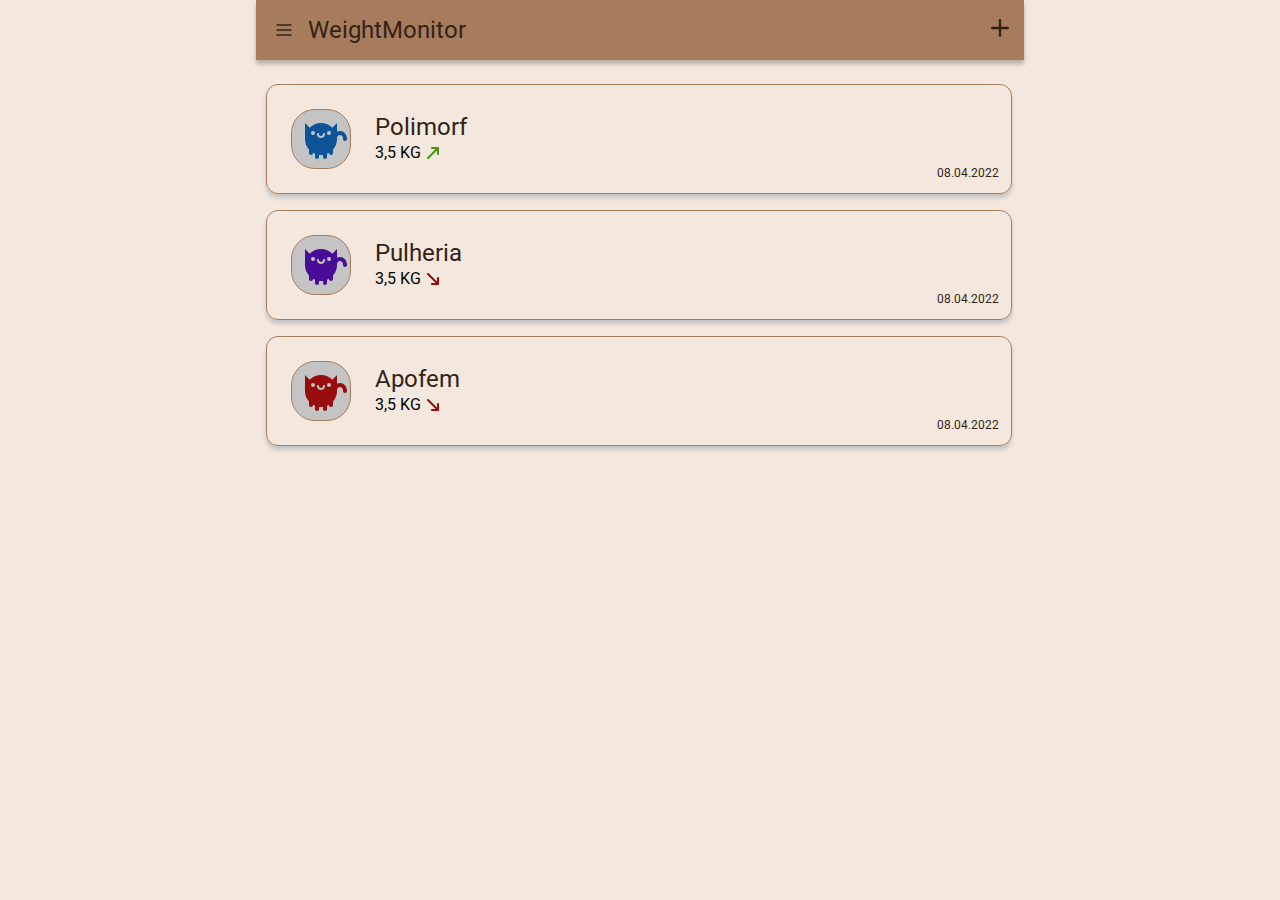
<file: index.html>
<!doctype html>
<html lang='en'>
<head>
    <meta charset='UTF-8'>
    <meta name='viewport'
          content='width=device-width, user-scalable=no, initial-scale=1.0, maximum-scale=1.0, minimum-scale=1.0'>
    <meta http-equiv='X-UA-Compatible' content='ie=edge'>
    <link rel='stylesheet' href='src/normalize.css'>
    <link rel='stylesheet' href='src/css/styles.css'>
    <link rel='preconnect' href='https://fonts.googleapis.com'>
    <link rel='preconnect' href='https://fonts.gstatic.com' crossorigin>
    <link href='https://fonts.googleapis.com/css2?family=Roboto&display=swap' rel='stylesheet'>
    <title>WeightMonitor</title>
</head>
<body>
<div class='wrapper'>
    <header class='header'>
        <div class='header-container'>
            <a href='./src/pages/History.html'>
                <svg class='header-container__menu' width='24' height='24' viewBox='0 0 24 24' fill='none'
                     xmlns='http://www.w3.org/2000/svg'>
                    <path fill-rule='evenodd' clip-rule='evenodd'
                          d='M19.75 12C19.75 11.5858 19.4142 11.25 19 11.25H5C4.58579 11.25 4.25 11.5858 4.25 12C4.25 12.4142 4.58579 12.75 5 12.75H19C19.4142 12.75 19.75 12.4142 19.75 12Z'
                          fill='#332317' />
                    <path fill-rule='evenodd' clip-rule='evenodd'
                          d='M19.75 7C19.75 6.58579 19.4142 6.25 19 6.25H5C4.58579 6.25 4.25 6.58579 4.25 7C4.25 7.41421 4.58579 7.75 5 7.75H19C19.4142 7.75 19.75 7.41421 19.75 7Z'
                          fill='#332317' />
                    <path fill-rule='evenodd' clip-rule='evenodd'
                          d='M19.75 17C19.75 16.5858 19.4142 16.25 19 16.25H5C4.58579 16.25 4.25 16.5858 4.25 17C4.25 17.4142 4.58579 17.75 5 17.75H19C19.4142 17.75 19.75 17.4142 19.75 17Z'
                          fill='#332317' />
                </svg>
            </a>
            <a style='text-decoration: none' href='index.html'>
                <h1 class='header-container__title'>WeightMonitor</h1>
            </a>
        </div>
        <a href='./src/pages/Create.html'>
            <svg class='header-item' width='24' height='24' viewBox='0 0 24 24' fill='none'
                 xmlns='http://www.w3.org/2000/svg'>
                <path
                    d='M13.1739 4.17391C13.1739 3.52558 12.6483 3 12 3C11.3517 3 10.8261 3.52558 10.8261 4.17391V10.8261H4.17391C3.52558 10.8261 3 11.3517 3 12C3 12.6483 3.52558 13.1739 4.17391 13.1739H10.8261V19.8261C10.8261 20.4744 11.3517 21 12 21C12.6483 21 13.1739 20.4744 13.1739 19.8261V13.1739H19.8261C20.4744 13.1739 21 12.6483 21 12C21 11.3517 20.4744 10.8261 19.8261 10.8261H13.1739V4.17391Z'
                    fill='#332317' />
            </svg>
        </a>
    </header>
    <main class='container'>
        <div class='card'>
            <div class='card-container'>
                <svg class='cat-icon' width='60' height='60' viewBox='0 0 60 60' fill='none'
                     xmlns='http://www.w3.org/2000/svg'>
                    <rect x='0.5' y='0.5' width='59' height='59' rx='23.5' fill='#C4C4C4' stroke='#A77C5D' />
                    <path fill-rule='evenodd' clip-rule='evenodd'
                          d='M47.0216 26.8679C46.4827 27.4427 46 28.4282 46 30C46 31.1046 45.1046 32 44 32C42.8954 32 42 31.1046 42 30C42 27.5719 42.7673 25.5573 44.1034 24.1321C45.43 22.7171 47.2134 22 49 22C50.7866 22 52.57 22.7172 53.8966 24.1321C55.2327 25.5573 56 27.5719 56 30.0001C56 31.1046 55.1046 32.0001 54 32.0001C52.8954 32.0001 52 31.1046 52 30.0001C52 28.4282 51.5173 27.4427 50.9784 26.8679C50.43 26.2829 49.7134 26 49 26C48.2866 26 47.57 26.2829 47.0216 26.8679Z'
                          fill='#0C5497' />
                    <path fill-rule='evenodd' clip-rule='evenodd'
                          d='M42 40.5833C44.4895 37.7628 46 34.0578 46 30V14L41.3137 18.6863C38.4183 15.7909 34.4183 14 30 14C25.5817 14 21.5817 15.7909 18.6863 18.6863L14 14V30C14 34.0578 15.5105 37.7628 18 40.5833V44C18 45.1046 18.8954 46 20 46C21.1046 46 22 45.1046 22 44V43.8595C22.64 44.2297 23.308 44.5568 24 44.837V48C24 49.1046 24.8954 50 26 50C27.1046 50 28 49.1046 28 48V45.8762C28.6552 45.9579 29.3227 46 30 46C30.6773 46 31.3448 45.9579 32 45.8762V48C32 49.1046 32.8954 50 34 50C35.1046 50 36 49.1046 36 48V44.837C36.692 44.5568 37.36 44.2297 38 43.8595V44C38 45.1046 38.8954 46 40 46C41.1046 46 42 45.1046 42 44V40.5833Z'
                          fill='#0C5497' />
                    <circle cx='22' cy='24' r='2' fill='#C4C4C4' />
                    <circle cx='38' cy='24' r='2' fill='#C4C4C4' />
                    <path fill-rule='evenodd' clip-rule='evenodd'
                          d='M33 24C32.4477 24 32 24.4477 32 25C32 25.7286 31.7367 26.2016 31.3981 26.5026C31.0412 26.8199 30.5369 27 30 27C29.4631 27 28.9588 26.8199 28.6019 26.5026C28.2633 26.2016 28 25.7286 28 25C28 24.4477 27.5523 24 27 24C26.4477 24 26 24.4477 26 25C26 26.2714 26.4867 27.2984 27.2731 27.9974C28.0412 28.6801 29.0369 29 30 29C30.9631 29 31.9588 28.6801 32.7269 27.9974C33.5133 27.2984 34 26.2714 34 25C34 24.4477 33.5523 24 33 24Z'
                          fill='#C4C4C4' />
                </svg>
                <div class='card-info'>
            <span class='card-info__name'>
            Polimorf
            </span>
                    <a style='text-decoration: none; color: black' href='./src/pages/Popup.html'>
            <span class='card-info__weight'>
            3,5 KG
              <svg width='24' height='24' viewBox='0 0 24 24' fill='none' xmlns='http://www.w3.org/2000/svg'>
              <path
                  d='M17.9258 6.6142C17.8243 6.36985 17.6301 6.17568 17.3858 6.0742C17.2656 6.02296 17.1365 5.99578 17.0058 5.9942H11.0058C10.7406 5.9942 10.4862 6.09956 10.2987 6.2871C10.1112 6.47463 10.0058 6.72899 10.0058 6.9942C10.0058 7.25942 10.1112 7.51377 10.2987 7.70131C10.4862 7.88884 10.7406 7.9942 11.0058 7.9942H14.5958L6.2958 16.2842C6.20207 16.3772 6.12768 16.4878 6.07691 16.6096C6.02614 16.7315 6 16.8622 6 16.9942C6 17.1262 6.02614 17.2569 6.07691 17.3788C6.12768 17.5006 6.20207 17.6112 6.2958 17.7042C6.38876 17.7979 6.49936 17.8723 6.62122 17.9231C6.74308 17.9739 6.87379 18 7.0058 18C7.13781 18 7.26852 17.9739 7.39038 17.9231C7.51223 17.8723 7.62284 17.7979 7.7158 17.7042L16.0058 9.4042V12.9942C16.0058 13.2594 16.1112 13.5138 16.2987 13.7013C16.4862 13.8888 16.7406 13.9942 17.0058 13.9942C17.271 13.9942 17.5254 13.8888 17.7129 13.7013C17.9004 13.5138 18.0058 13.2594 18.0058 12.9942V6.9942C18.0042 6.86352 17.977 6.73442 17.9258 6.6142Z'
                  fill='#49970C' />
              </svg>
            </span>
                    </a>

                </div>
            </div>
            <div class='card-date'>
                <a class='edit' href='src/pages/Info.html'>
                    <svg width='17' height='18' viewBox='0 0 17 18' fill='none' xmlns='http://www.w3.org/2000/svg'>
                        <path
                            d='M11.6066 0.5C11.7392 0.5 11.8664 0.552678 11.9602 0.646447L14.7886 3.47487C14.9838 3.67014 14.9838 3.98672 14.7886 4.18198L5.59619 13.3744C5.53337 13.4372 5.45495 13.4821 5.369 13.5046L1.54057 14.5046C1.36883 14.5494 1.18617 14.4999 1.06066 14.3744C0.93514 14.2489 0.885581 14.0662 0.930441 13.8945L1.93044 10.066C1.95289 9.98007 1.99784 9.90165 2.06066 9.83883L11.253 0.646447C11.3468 0.552678 11.474 0.5 11.6066 0.5Z'
                            fill='#332317' />
                        <path
                            d='M1 16.25C0.585786 16.25 0.25 16.5858 0.25 17C0.25 17.4142 0.585786 17.75 1 17.75H16C16.4142 17.75 16.75 17.4142 16.75 17C16.75 16.5858 16.4142 16.25 16 16.25H1Z'
                            fill='#332317' />
                    </svg>
                </a>
                <span class='card-date__item'>
            08.04.2022
          </span>
            </div>
        </div>
        <div class='card'>
            <div class='card-container'>
                <svg class='cat-icon' width='60' height='60' viewBox='0 0 60 60' fill='none'
                     xmlns='http://www.w3.org/2000/svg'>
                    <rect x='0.5' y='0.5' width='59' height='59' rx='23.5' fill='#C4C4C4' stroke='#A77C5D' />
                    <path fill-rule='evenodd' clip-rule='evenodd'
                          d='M47.0216 26.8679C46.4827 27.4427 46 28.4282 46 30C46 31.1046 45.1046 32 44 32C42.8954 32 42 31.1046 42 30C42 27.5719 42.7673 25.5573 44.1034 24.1321C45.43 22.7171 47.2134 22 49 22C50.7866 22 52.57 22.7172 53.8966 24.1321C55.2327 25.5573 56 27.5719 56 30.0001C56 31.1046 55.1046 32.0001 54 32.0001C52.8954 32.0001 52 31.1046 52 30.0001C52 28.4282 51.5173 27.4427 50.9784 26.8679C50.43 26.2829 49.7134 26 49 26C48.2866 26 47.57 26.2829 47.0216 26.8679Z'
                          fill='#490C97' />
                    <path fill-rule='evenodd' clip-rule='evenodd'
                          d='M42 40.5833C44.4895 37.7628 46 34.0578 46 30V14L41.3137 18.6863C38.4183 15.7909 34.4183 14 30 14C25.5817 14 21.5817 15.7909 18.6863 18.6863L14 14V30C14 34.0578 15.5105 37.7628 18 40.5833V44C18 45.1046 18.8954 46 20 46C21.1046 46 22 45.1046 22 44V43.8595C22.64 44.2297 23.308 44.5568 24 44.837V48C24 49.1046 24.8954 50 26 50C27.1046 50 28 49.1046 28 48V45.8762C28.6552 45.9579 29.3227 46 30 46C30.6773 46 31.3448 45.9579 32 45.8762V48C32 49.1046 32.8954 50 34 50C35.1046 50 36 49.1046 36 48V44.837C36.692 44.5568 37.36 44.2297 38 43.8595V44C38 45.1046 38.8954 46 40 46C41.1046 46 42 45.1046 42 44V40.5833Z'
                          fill='#490C97' />
                    <circle cx='22' cy='24' r='2' fill='#C4C4C4' />
                    <circle cx='38' cy='24' r='2' fill='#C4C4C4' />
                    <path fill-rule='evenodd' clip-rule='evenodd'
                          d='M33 24C32.4477 24 32 24.4477 32 25C32 25.7286 31.7367 26.2016 31.3981 26.5026C31.0412 26.8199 30.5369 27 30 27C29.4631 27 28.9588 26.8199 28.6019 26.5026C28.2633 26.2016 28 25.7286 28 25C28 24.4477 27.5523 24 27 24C26.4477 24 26 24.4477 26 25C26 26.2714 26.4867 27.2984 27.2731 27.9974C28.0412 28.6801 29.0369 29 30 29C30.9631 29 31.9588 28.6801 32.7269 27.9974C33.5133 27.2984 34 26.2714 34 25C34 24.4477 33.5523 24 33 24Z'
                          fill='#C4C4C4' />
                </svg>

                <div class='card-info'>
            <span class='card-info__name'>
            Pulheria
          </span>
                    <a style='text-decoration: none; color: black' href='./src/pages/Popup.html'>
                    <span class='card-info__weight'>
            3,5 KG
            <svg width='24' height='24' viewBox='0 0 24 24' fill='none' xmlns='http://www.w3.org/2000/svg'>
            <path
                d='M17.3858 17.9258C17.6301 17.8243 17.8243 17.6301 17.9258 17.3858C17.977 17.2656 18.0042 17.1365 18.0058 17.0058V11.0058C18.0058 10.7406 17.9004 10.4862 17.7129 10.2987C17.5254 10.1112 17.271 10.0058 17.0058 10.0058C16.7406 10.0058 16.4862 10.1112 16.2987 10.2987C16.1112 10.4862 16.0058 10.7406 16.0058 11.0058V14.5958L7.7158 6.2958C7.62283 6.20207 7.51223 6.12768 7.39038 6.07691C7.26852 6.02614 7.13781 6 7.0058 6C6.87379 6 6.74308 6.02614 6.62122 6.07691C6.49936 6.12768 6.38876 6.20207 6.2958 6.2958C6.20207 6.38876 6.12768 6.49936 6.07691 6.62122C6.02614 6.74308 6 6.87379 6 7.0058C6 7.13781 6.02614 7.26852 6.07691 7.39038C6.12768 7.51223 6.20207 7.62284 6.2958 7.7158L14.5958 16.0058H11.0058C10.7406 16.0058 10.4862 16.1112 10.2987 16.2987C10.1112 16.4862 10.0058 16.7406 10.0058 17.0058C10.0058 17.271 10.1112 17.5254 10.2987 17.7129C10.4862 17.9004 10.7406 18.0058 11.0058 18.0058H17.0058C17.1365 18.0042 17.2656 17.977 17.3858 17.9258Z'
                fill='#970C0C' />
            </svg>

          </span>
                    </a>
                </div>
            </div>
            <div class='card-date'>
                <a class='edit' href='src/pages/Info.html'>
                    <svg width='17' height='18' viewBox='0 0 17 18' fill='none' xmlns='http://www.w3.org/2000/svg'>
                        <path
                            d='M11.6066 0.5C11.7392 0.5 11.8664 0.552678 11.9602 0.646447L14.7886 3.47487C14.9838 3.67014 14.9838 3.98672 14.7886 4.18198L5.59619 13.3744C5.53337 13.4372 5.45495 13.4821 5.369 13.5046L1.54057 14.5046C1.36883 14.5494 1.18617 14.4999 1.06066 14.3744C0.93514 14.2489 0.885581 14.0662 0.930441 13.8945L1.93044 10.066C1.95289 9.98007 1.99784 9.90165 2.06066 9.83883L11.253 0.646447C11.3468 0.552678 11.474 0.5 11.6066 0.5Z'
                            fill='#332317' />
                        <path
                            d='M1 16.25C0.585786 16.25 0.25 16.5858 0.25 17C0.25 17.4142 0.585786 17.75 1 17.75H16C16.4142 17.75 16.75 17.4142 16.75 17C16.75 16.5858 16.4142 16.25 16 16.25H1Z'
                            fill='#332317' />
                    </svg>
                </a>
                <span class='card-date__item'>
            08.04.2022
          </span>
            </div>
        </div>
        <div class='card'>
            <div class='card-container'>
                <svg class='cat-icon' width='60' height='60' viewBox='0 0 60 60' fill='none'
                     xmlns='http://www.w3.org/2000/svg'>
                    <rect x='0.5' y='0.5' width='59' height='59' rx='23.5' fill='#C4C4C4' stroke='#A77C5D' />
                    <path fill-rule='evenodd' clip-rule='evenodd'
                          d='M47.0216 26.8679C46.4827 27.4427 46 28.4282 46 30C46 31.1046 45.1046 32 44 32C42.8954 32 42 31.1046 42 30C42 27.5719 42.7673 25.5573 44.1034 24.1321C45.43 22.7171 47.2134 22 49 22C50.7866 22 52.57 22.7172 53.8966 24.1321C55.2327 25.5573 56 27.5719 56 30.0001C56 31.1046 55.1046 32.0001 54 32.0001C52.8954 32.0001 52 31.1046 52 30.0001C52 28.4282 51.5173 27.4427 50.9784 26.8679C50.43 26.2829 49.7134 26 49 26C48.2866 26 47.57 26.2829 47.0216 26.8679Z'
                          fill='#970C0C' />
                    <path fill-rule='evenodd' clip-rule='evenodd'
                          d='M42 40.5833C44.4895 37.7628 46 34.0578 46 30V14L41.3137 18.6863C38.4183 15.7909 34.4183 14 30 14C25.5817 14 21.5817 15.7909 18.6863 18.6863L14 14V30C14 34.0578 15.5105 37.7628 18 40.5833V44C18 45.1046 18.8954 46 20 46C21.1046 46 22 45.1046 22 44V43.8595C22.64 44.2297 23.308 44.5568 24 44.837V48C24 49.1046 24.8954 50 26 50C27.1046 50 28 49.1046 28 48V45.8762C28.6552 45.9579 29.3227 46 30 46C30.6773 46 31.3448 45.9579 32 45.8762V48C32 49.1046 32.8954 50 34 50C35.1046 50 36 49.1046 36 48V44.837C36.692 44.5568 37.36 44.2297 38 43.8595V44C38 45.1046 38.8954 46 40 46C41.1046 46 42 45.1046 42 44V40.5833Z'
                          fill='#970C0C' />
                    <circle cx='22' cy='24' r='2' fill='#C4C4C4' />
                    <circle cx='38' cy='24' r='2' fill='#C4C4C4' />
                    <path fill-rule='evenodd' clip-rule='evenodd'
                          d='M33 24C32.4477 24 32 24.4477 32 25C32 25.7286 31.7367 26.2016 31.3981 26.5026C31.0412 26.8199 30.5369 27 30 27C29.4631 27 28.9588 26.8199 28.6019 26.5026C28.2633 26.2016 28 25.7286 28 25C28 24.4477 27.5523 24 27 24C26.4477 24 26 24.4477 26 25C26 26.2714 26.4867 27.2984 27.2731 27.9974C28.0412 28.6801 29.0369 29 30 29C30.9631 29 31.9588 28.6801 32.7269 27.9974C33.5133 27.2984 34 26.2714 34 25C34 24.4477 33.5523 24 33 24Z'
                          fill='#C4C4C4' />
                </svg>

    <div class='card-info'>
            <span class='card-info__name'>
            Apofem
          </span>
        <a style='text-decoration: none; color: black' href='./src/pages/Popup.html'>
        <span class='card-info__weight'>
            3,5 KG
              <svg width='24' height='24' viewBox='0 0 24 24' fill='none' xmlns='http://www.w3.org/2000/svg'>
              <path
                  d='M17.3858 17.9258C17.6301 17.8243 17.8243 17.6301 17.9258 17.3858C17.977 17.2656 18.0042 17.1365 18.0058 17.0058V11.0058C18.0058 10.7406 17.9004 10.4862 17.7129 10.2987C17.5254 10.1112 17.271 10.0058 17.0058 10.0058C16.7406 10.0058 16.4862 10.1112 16.2987 10.2987C16.1112 10.4862 16.0058 10.7406 16.0058 11.0058V14.5958L7.7158 6.2958C7.62283 6.20207 7.51223 6.12768 7.39038 6.07691C7.26852 6.02614 7.13781 6 7.0058 6C6.87379 6 6.74308 6.02614 6.62122 6.07691C6.49936 6.12768 6.38876 6.20207 6.2958 6.2958C6.20207 6.38876 6.12768 6.49936 6.07691 6.62122C6.02614 6.74308 6 6.87379 6 7.0058C6 7.13781 6.02614 7.26852 6.07691 7.39038C6.12768 7.51223 6.20207 7.62284 6.2958 7.7158L14.5958 16.0058H11.0058C10.7406 16.0058 10.4862 16.1112 10.2987 16.2987C10.1112 16.4862 10.0058 16.7406 10.0058 17.0058C10.0058 17.271 10.1112 17.5254 10.2987 17.7129C10.4862 17.9004 10.7406 18.0058 11.0058 18.0058H17.0058C17.1365 18.0042 17.2656 17.977 17.3858 17.9258Z'
                  fill='#970C0C' />
              </svg>
          </span>
        </a>

    </div>
            </div>
            <div class='card-date'>
                <a class='edit' href='src/pages/Info.html'>
                    <svg width='17' height='18' viewBox='0 0 17 18' fill='none' xmlns='http://www.w3.org/2000/svg'>
                        <path
                            d='M11.6066 0.5C11.7392 0.5 11.8664 0.552678 11.9602 0.646447L14.7886 3.47487C14.9838 3.67014 14.9838 3.98672 14.7886 4.18198L5.59619 13.3744C5.53337 13.4372 5.45495 13.4821 5.369 13.5046L1.54057 14.5046C1.36883 14.5494 1.18617 14.4999 1.06066 14.3744C0.93514 14.2489 0.885581 14.0662 0.930441 13.8945L1.93044 10.066C1.95289 9.98007 1.99784 9.90165 2.06066 9.83883L11.253 0.646447C11.3468 0.552678 11.474 0.5 11.6066 0.5Z'
                            fill='#332317' />
                        <path
                            d='M1 16.25C0.585786 16.25 0.25 16.5858 0.25 17C0.25 17.4142 0.585786 17.75 1 17.75H16C16.4142 17.75 16.75 17.4142 16.75 17C16.75 16.5858 16.4142 16.25 16 16.25H1Z'
                            fill='#332317' />
                    </svg>
                </a>
                <span class='card-date__item'>
            08.04.2022
          </span>
            </div>
        </div>

    </main>
</div>

</body>
</html>
</file>
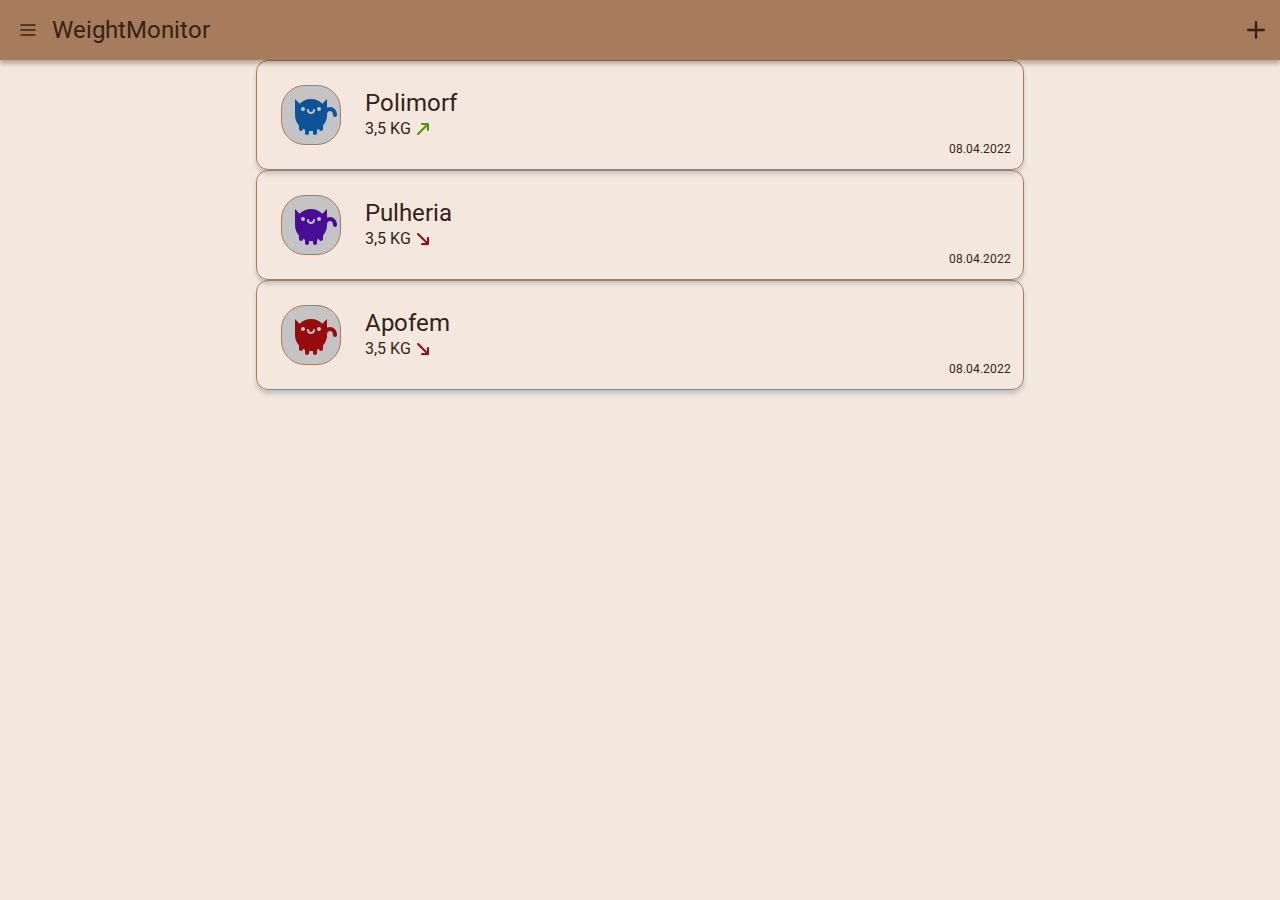
<file: src/pages/index.html>
<!doctype html>
<html lang="en">
<head>
  <meta charset="UTF-8">
  <meta name="viewport"
        content="width=device-width, user-scalable=no, initial-scale=1.0, maximum-scale=1.0, minimum-scale=1.0">
  <meta http-equiv="X-UA-Compatible" content="ie=edge">
  <link rel="stylesheet" href="../normalize.css">
  <link rel="stylesheet" href="../css/styles.css">
  <link rel="preconnect" href="https://fonts.googleapis.com">
  <link rel="preconnect" href="https://fonts.gstatic.com" crossorigin>
  <link href="https://fonts.googleapis.com/css2?family=Roboto&display=swap" rel="stylesheet">
  <title>WeightMonitor</title>
</head>
<body>
<div class="mobile-container">
  <header class="header">
    <div class="header-container">

      <svg class="header__menu" width="24" height="24" viewBox="0 0 24 24" fill="none"
           xmlns="http://www.w3.org/2000/svg">
        <path fill-rule="evenodd" clip-rule="evenodd"
              d="M19.75 12C19.75 11.5858 19.4142 11.25 19 11.25H5C4.58579 11.25 4.25 11.5858 4.25 12C4.25 12.4142 4.58579 12.75 5 12.75H19C19.4142 12.75 19.75 12.4142 19.75 12Z"
              fill="#332317"/>
        <path fill-rule="evenodd" clip-rule="evenodd"
              d="M19.75 7C19.75 6.58579 19.4142 6.25 19 6.25H5C4.58579 6.25 4.25 6.58579 4.25 7C4.25 7.41421 4.58579 7.75 5 7.75H19C19.4142 7.75 19.75 7.41421 19.75 7Z"
              fill="#332317"/>
        <path fill-rule="evenodd" clip-rule="evenodd"
              d="M19.75 17C19.75 16.5858 19.4142 16.25 19 16.25H5C4.58579 16.25 4.25 16.5858 4.25 17C4.25 17.4142 4.58579 17.75 5 17.75H19C19.4142 17.75 19.75 17.4142 19.75 17Z"
              fill="#332317"/>
      </svg>

      <h1 class="header-container__title">WeightMonitor</h1>
    </div>
    <svg class="header-item" width="24" height="24" viewBox="0 0 24 24" fill="none" xmlns="http://www.w3.org/2000/svg">
      <path
        d="M13.1739 4.17391C13.1739 3.52558 12.6483 3 12 3C11.3517 3 10.8261 3.52558 10.8261 4.17391V10.8261H4.17391C3.52558 10.8261 3 11.3517 3 12C3 12.6483 3.52558 13.1739 4.17391 13.1739H10.8261V19.8261C10.8261 20.4744 11.3517 21 12 21C12.6483 21 13.1739 20.4744 13.1739 19.8261V13.1739H19.8261C20.4744 13.1739 21 12.6483 21 12C21 11.3517 20.4744 10.8261 19.8261 10.8261H13.1739V4.17391Z"
        fill="#332317"/>
    </svg>
  </header>
  <main class="wrapper">
    <div class="card">
      <div class="card-container">
        <svg class="cat-icon" width="60" height="60" viewBox="0 0 60 60" fill="none" xmlns="http://www.w3.org/2000/svg">
          <rect x="0.5" y="0.5" width="59" height="59" rx="23.5" fill="#C4C4C4" stroke="#A77C5D"/>
          <path fill-rule="evenodd" clip-rule="evenodd"
                d="M47.0216 26.8679C46.4827 27.4427 46 28.4282 46 30C46 31.1046 45.1046 32 44 32C42.8954 32 42 31.1046 42 30C42 27.5719 42.7673 25.5573 44.1034 24.1321C45.43 22.7171 47.2134 22 49 22C50.7866 22 52.57 22.7172 53.8966 24.1321C55.2327 25.5573 56 27.5719 56 30.0001C56 31.1046 55.1046 32.0001 54 32.0001C52.8954 32.0001 52 31.1046 52 30.0001C52 28.4282 51.5173 27.4427 50.9784 26.8679C50.43 26.2829 49.7134 26 49 26C48.2866 26 47.57 26.2829 47.0216 26.8679Z"
                fill="#0C5497"/>
          <path fill-rule="evenodd" clip-rule="evenodd"
                d="M42 40.5833C44.4895 37.7628 46 34.0578 46 30V14L41.3137 18.6863C38.4183 15.7909 34.4183 14 30 14C25.5817 14 21.5817 15.7909 18.6863 18.6863L14 14V30C14 34.0578 15.5105 37.7628 18 40.5833V44C18 45.1046 18.8954 46 20 46C21.1046 46 22 45.1046 22 44V43.8595C22.64 44.2297 23.308 44.5568 24 44.837V48C24 49.1046 24.8954 50 26 50C27.1046 50 28 49.1046 28 48V45.8762C28.6552 45.9579 29.3227 46 30 46C30.6773 46 31.3448 45.9579 32 45.8762V48C32 49.1046 32.8954 50 34 50C35.1046 50 36 49.1046 36 48V44.837C36.692 44.5568 37.36 44.2297 38 43.8595V44C38 45.1046 38.8954 46 40 46C41.1046 46 42 45.1046 42 44V40.5833Z"
                fill="#0C5497"/>
          <circle cx="22" cy="24" r="2" fill="#C4C4C4"/>
          <circle cx="38" cy="24" r="2" fill="#C4C4C4"/>
          <path fill-rule="evenodd" clip-rule="evenodd"
                d="M33 24C32.4477 24 32 24.4477 32 25C32 25.7286 31.7367 26.2016 31.3981 26.5026C31.0412 26.8199 30.5369 27 30 27C29.4631 27 28.9588 26.8199 28.6019 26.5026C28.2633 26.2016 28 25.7286 28 25C28 24.4477 27.5523 24 27 24C26.4477 24 26 24.4477 26 25C26 26.2714 26.4867 27.2984 27.2731 27.9974C28.0412 28.6801 29.0369 29 30 29C30.9631 29 31.9588 28.6801 32.7269 27.9974C33.5133 27.2984 34 26.2714 34 25C34 24.4477 33.5523 24 33 24Z"
                fill="#C4C4C4"/>
        </svg>
        <div class="card-info">
            <span class="card-info__name">
            Polimorf
          </span>
          <span class="card-info__weight">
            3,5 KG
              <svg width="24" height="24" viewBox="0 0 24 24" fill="none" xmlns="http://www.w3.org/2000/svg">
              <path
                d="M17.9258 6.6142C17.8243 6.36985 17.6301 6.17568 17.3858 6.0742C17.2656 6.02296 17.1365 5.99578 17.0058 5.9942H11.0058C10.7406 5.9942 10.4862 6.09956 10.2987 6.2871C10.1112 6.47463 10.0058 6.72899 10.0058 6.9942C10.0058 7.25942 10.1112 7.51377 10.2987 7.70131C10.4862 7.88884 10.7406 7.9942 11.0058 7.9942H14.5958L6.2958 16.2842C6.20207 16.3772 6.12768 16.4878 6.07691 16.6096C6.02614 16.7315 6 16.8622 6 16.9942C6 17.1262 6.02614 17.2569 6.07691 17.3788C6.12768 17.5006 6.20207 17.6112 6.2958 17.7042C6.38876 17.7979 6.49936 17.8723 6.62122 17.9231C6.74308 17.9739 6.87379 18 7.0058 18C7.13781 18 7.26852 17.9739 7.39038 17.9231C7.51223 17.8723 7.62284 17.7979 7.7158 17.7042L16.0058 9.4042V12.9942C16.0058 13.2594 16.1112 13.5138 16.2987 13.7013C16.4862 13.8888 16.7406 13.9942 17.0058 13.9942C17.271 13.9942 17.5254 13.8888 17.7129 13.7013C17.9004 13.5138 18.0058 13.2594 18.0058 12.9942V6.9942C18.0042 6.86352 17.977 6.73442 17.9258 6.6142Z"
                fill="#49970C"/>
              </svg>

          </span>
        </div>
      </div>
      <div class="card-date">
        <a class="edit" href="./Info.html">
          <svg width="17" height="18" viewBox="0 0 17 18" fill="none" xmlns="http://www.w3.org/2000/svg">
            <path
              d="M11.6066 0.5C11.7392 0.5 11.8664 0.552678 11.9602 0.646447L14.7886 3.47487C14.9838 3.67014 14.9838 3.98672 14.7886 4.18198L5.59619 13.3744C5.53337 13.4372 5.45495 13.4821 5.369 13.5046L1.54057 14.5046C1.36883 14.5494 1.18617 14.4999 1.06066 14.3744C0.93514 14.2489 0.885581 14.0662 0.930441 13.8945L1.93044 10.066C1.95289 9.98007 1.99784 9.90165 2.06066 9.83883L11.253 0.646447C11.3468 0.552678 11.474 0.5 11.6066 0.5Z"
              fill="#332317"/>
            <path
              d="M1 16.25C0.585786 16.25 0.25 16.5858 0.25 17C0.25 17.4142 0.585786 17.75 1 17.75H16C16.4142 17.75 16.75 17.4142 16.75 17C16.75 16.5858 16.4142 16.25 16 16.25H1Z"
              fill="#332317"/>
          </svg>
        </a>
        <span class="card-date__item">
            08.04.2022
          </span>
      </div>
    </div>
    <div class="card">
      <div class="card-container">
        <svg class="cat-icon" width="60" height="60" viewBox="0 0 60 60" fill="none" xmlns="http://www.w3.org/2000/svg">
          <rect x="0.5" y="0.5" width="59" height="59" rx="23.5" fill="#C4C4C4" stroke="#A77C5D"/>
          <path fill-rule="evenodd" clip-rule="evenodd"
                d="M47.0216 26.8679C46.4827 27.4427 46 28.4282 46 30C46 31.1046 45.1046 32 44 32C42.8954 32 42 31.1046 42 30C42 27.5719 42.7673 25.5573 44.1034 24.1321C45.43 22.7171 47.2134 22 49 22C50.7866 22 52.57 22.7172 53.8966 24.1321C55.2327 25.5573 56 27.5719 56 30.0001C56 31.1046 55.1046 32.0001 54 32.0001C52.8954 32.0001 52 31.1046 52 30.0001C52 28.4282 51.5173 27.4427 50.9784 26.8679C50.43 26.2829 49.7134 26 49 26C48.2866 26 47.57 26.2829 47.0216 26.8679Z"
                fill="#490C97"/>
          <path fill-rule="evenodd" clip-rule="evenodd"
                d="M42 40.5833C44.4895 37.7628 46 34.0578 46 30V14L41.3137 18.6863C38.4183 15.7909 34.4183 14 30 14C25.5817 14 21.5817 15.7909 18.6863 18.6863L14 14V30C14 34.0578 15.5105 37.7628 18 40.5833V44C18 45.1046 18.8954 46 20 46C21.1046 46 22 45.1046 22 44V43.8595C22.64 44.2297 23.308 44.5568 24 44.837V48C24 49.1046 24.8954 50 26 50C27.1046 50 28 49.1046 28 48V45.8762C28.6552 45.9579 29.3227 46 30 46C30.6773 46 31.3448 45.9579 32 45.8762V48C32 49.1046 32.8954 50 34 50C35.1046 50 36 49.1046 36 48V44.837C36.692 44.5568 37.36 44.2297 38 43.8595V44C38 45.1046 38.8954 46 40 46C41.1046 46 42 45.1046 42 44V40.5833Z"
                fill="#490C97"/>
          <circle cx="22" cy="24" r="2" fill="#C4C4C4"/>
          <circle cx="38" cy="24" r="2" fill="#C4C4C4"/>
          <path fill-rule="evenodd" clip-rule="evenodd"
                d="M33 24C32.4477 24 32 24.4477 32 25C32 25.7286 31.7367 26.2016 31.3981 26.5026C31.0412 26.8199 30.5369 27 30 27C29.4631 27 28.9588 26.8199 28.6019 26.5026C28.2633 26.2016 28 25.7286 28 25C28 24.4477 27.5523 24 27 24C26.4477 24 26 24.4477 26 25C26 26.2714 26.4867 27.2984 27.2731 27.9974C28.0412 28.6801 29.0369 29 30 29C30.9631 29 31.9588 28.6801 32.7269 27.9974C33.5133 27.2984 34 26.2714 34 25C34 24.4477 33.5523 24 33 24Z"
                fill="#C4C4C4"/>
        </svg>

        <div class="card-info">
            <span class="card-info__name">
            Pulheria
          </span>
          <span class="card-info__weight">
            3,5 KG
            <svg width="24" height="24" viewBox="0 0 24 24" fill="none" xmlns="http://www.w3.org/2000/svg">
            <path
              d="M17.3858 17.9258C17.6301 17.8243 17.8243 17.6301 17.9258 17.3858C17.977 17.2656 18.0042 17.1365 18.0058 17.0058V11.0058C18.0058 10.7406 17.9004 10.4862 17.7129 10.2987C17.5254 10.1112 17.271 10.0058 17.0058 10.0058C16.7406 10.0058 16.4862 10.1112 16.2987 10.2987C16.1112 10.4862 16.0058 10.7406 16.0058 11.0058V14.5958L7.7158 6.2958C7.62283 6.20207 7.51223 6.12768 7.39038 6.07691C7.26852 6.02614 7.13781 6 7.0058 6C6.87379 6 6.74308 6.02614 6.62122 6.07691C6.49936 6.12768 6.38876 6.20207 6.2958 6.2958C6.20207 6.38876 6.12768 6.49936 6.07691 6.62122C6.02614 6.74308 6 6.87379 6 7.0058C6 7.13781 6.02614 7.26852 6.07691 7.39038C6.12768 7.51223 6.20207 7.62284 6.2958 7.7158L14.5958 16.0058H11.0058C10.7406 16.0058 10.4862 16.1112 10.2987 16.2987C10.1112 16.4862 10.0058 16.7406 10.0058 17.0058C10.0058 17.271 10.1112 17.5254 10.2987 17.7129C10.4862 17.9004 10.7406 18.0058 11.0058 18.0058H17.0058C17.1365 18.0042 17.2656 17.977 17.3858 17.9258Z"
              fill="#970C0C"/>
            </svg>

          </span>
        </div>
      </div>
      <div class="card-date">
        <a class="edit" href="./Info.html">
          <svg width="17" height="18" viewBox="0 0 17 18" fill="none" xmlns="http://www.w3.org/2000/svg">
            <path
              d="M11.6066 0.5C11.7392 0.5 11.8664 0.552678 11.9602 0.646447L14.7886 3.47487C14.9838 3.67014 14.9838 3.98672 14.7886 4.18198L5.59619 13.3744C5.53337 13.4372 5.45495 13.4821 5.369 13.5046L1.54057 14.5046C1.36883 14.5494 1.18617 14.4999 1.06066 14.3744C0.93514 14.2489 0.885581 14.0662 0.930441 13.8945L1.93044 10.066C1.95289 9.98007 1.99784 9.90165 2.06066 9.83883L11.253 0.646447C11.3468 0.552678 11.474 0.5 11.6066 0.5Z"
              fill="#332317"/>
            <path
              d="M1 16.25C0.585786 16.25 0.25 16.5858 0.25 17C0.25 17.4142 0.585786 17.75 1 17.75H16C16.4142 17.75 16.75 17.4142 16.75 17C16.75 16.5858 16.4142 16.25 16 16.25H1Z"
              fill="#332317"/>
          </svg>
        </a>
        <span class="card-date__item">
            08.04.2022
          </span>
      </div>
    </div>
    <div class="card">
      <div class="card-container">
        <svg class="cat-icon" width="60" height="60" viewBox="0 0 60 60" fill="none" xmlns="http://www.w3.org/2000/svg">
          <rect x="0.5" y="0.5" width="59" height="59" rx="23.5" fill="#C4C4C4" stroke="#A77C5D"/>
          <path fill-rule="evenodd" clip-rule="evenodd"
                d="M47.0216 26.8679C46.4827 27.4427 46 28.4282 46 30C46 31.1046 45.1046 32 44 32C42.8954 32 42 31.1046 42 30C42 27.5719 42.7673 25.5573 44.1034 24.1321C45.43 22.7171 47.2134 22 49 22C50.7866 22 52.57 22.7172 53.8966 24.1321C55.2327 25.5573 56 27.5719 56 30.0001C56 31.1046 55.1046 32.0001 54 32.0001C52.8954 32.0001 52 31.1046 52 30.0001C52 28.4282 51.5173 27.4427 50.9784 26.8679C50.43 26.2829 49.7134 26 49 26C48.2866 26 47.57 26.2829 47.0216 26.8679Z"
                fill="#970C0C"/>
          <path fill-rule="evenodd" clip-rule="evenodd"
                d="M42 40.5833C44.4895 37.7628 46 34.0578 46 30V14L41.3137 18.6863C38.4183 15.7909 34.4183 14 30 14C25.5817 14 21.5817 15.7909 18.6863 18.6863L14 14V30C14 34.0578 15.5105 37.7628 18 40.5833V44C18 45.1046 18.8954 46 20 46C21.1046 46 22 45.1046 22 44V43.8595C22.64 44.2297 23.308 44.5568 24 44.837V48C24 49.1046 24.8954 50 26 50C27.1046 50 28 49.1046 28 48V45.8762C28.6552 45.9579 29.3227 46 30 46C30.6773 46 31.3448 45.9579 32 45.8762V48C32 49.1046 32.8954 50 34 50C35.1046 50 36 49.1046 36 48V44.837C36.692 44.5568 37.36 44.2297 38 43.8595V44C38 45.1046 38.8954 46 40 46C41.1046 46 42 45.1046 42 44V40.5833Z"
                fill="#970C0C"/>
          <circle cx="22" cy="24" r="2" fill="#C4C4C4"/>
          <circle cx="38" cy="24" r="2" fill="#C4C4C4"/>
          <path fill-rule="evenodd" clip-rule="evenodd"
                d="M33 24C32.4477 24 32 24.4477 32 25C32 25.7286 31.7367 26.2016 31.3981 26.5026C31.0412 26.8199 30.5369 27 30 27C29.4631 27 28.9588 26.8199 28.6019 26.5026C28.2633 26.2016 28 25.7286 28 25C28 24.4477 27.5523 24 27 24C26.4477 24 26 24.4477 26 25C26 26.2714 26.4867 27.2984 27.2731 27.9974C28.0412 28.6801 29.0369 29 30 29C30.9631 29 31.9588 28.6801 32.7269 27.9974C33.5133 27.2984 34 26.2714 34 25C34 24.4477 33.5523 24 33 24Z"
                fill="#C4C4C4"/>
        </svg>

        <div class="card-info">
            <span class="card-info__name">
            Apofem
          </span>
          <span class="card-info__weight">
            3,5 KG
              <svg width="24" height="24" viewBox="0 0 24 24" fill="none" xmlns="http://www.w3.org/2000/svg">
              <path
                d="M17.3858 17.9258C17.6301 17.8243 17.8243 17.6301 17.9258 17.3858C17.977 17.2656 18.0042 17.1365 18.0058 17.0058V11.0058C18.0058 10.7406 17.9004 10.4862 17.7129 10.2987C17.5254 10.1112 17.271 10.0058 17.0058 10.0058C16.7406 10.0058 16.4862 10.1112 16.2987 10.2987C16.1112 10.4862 16.0058 10.7406 16.0058 11.0058V14.5958L7.7158 6.2958C7.62283 6.20207 7.51223 6.12768 7.39038 6.07691C7.26852 6.02614 7.13781 6 7.0058 6C6.87379 6 6.74308 6.02614 6.62122 6.07691C6.49936 6.12768 6.38876 6.20207 6.2958 6.2958C6.20207 6.38876 6.12768 6.49936 6.07691 6.62122C6.02614 6.74308 6 6.87379 6 7.0058C6 7.13781 6.02614 7.26852 6.07691 7.39038C6.12768 7.51223 6.20207 7.62284 6.2958 7.7158L14.5958 16.0058H11.0058C10.7406 16.0058 10.4862 16.1112 10.2987 16.2987C10.1112 16.4862 10.0058 16.7406 10.0058 17.0058C10.0058 17.271 10.1112 17.5254 10.2987 17.7129C10.4862 17.9004 10.7406 18.0058 11.0058 18.0058H17.0058C17.1365 18.0042 17.2656 17.977 17.3858 17.9258Z"
                fill="#970C0C"/>
              </svg>

          </span>
        </div>
      </div>
      <div class="card-date">
        <a class="edit" href="./Info.html">
          <svg width="17" height="18" viewBox="0 0 17 18" fill="none" xmlns="http://www.w3.org/2000/svg">
            <path
              d="M11.6066 0.5C11.7392 0.5 11.8664 0.552678 11.9602 0.646447L14.7886 3.47487C14.9838 3.67014 14.9838 3.98672 14.7886 4.18198L5.59619 13.3744C5.53337 13.4372 5.45495 13.4821 5.369 13.5046L1.54057 14.5046C1.36883 14.5494 1.18617 14.4999 1.06066 14.3744C0.93514 14.2489 0.885581 14.0662 0.930441 13.8945L1.93044 10.066C1.95289 9.98007 1.99784 9.90165 2.06066 9.83883L11.253 0.646447C11.3468 0.552678 11.474 0.5 11.6066 0.5Z"
              fill="#332317"/>
            <path
              d="M1 16.25C0.585786 16.25 0.25 16.5858 0.25 17C0.25 17.4142 0.585786 17.75 1 17.75H16C16.4142 17.75 16.75 17.4142 16.75 17C16.75 16.5858 16.4142 16.25 16 16.25H1Z"
              fill="#332317"/>
          </svg>
        </a>
        <span class="card-date__item">
            08.04.2022
          </span>
      </div>
    </div>

  </main>

</div>
</body>
</html>
</file>
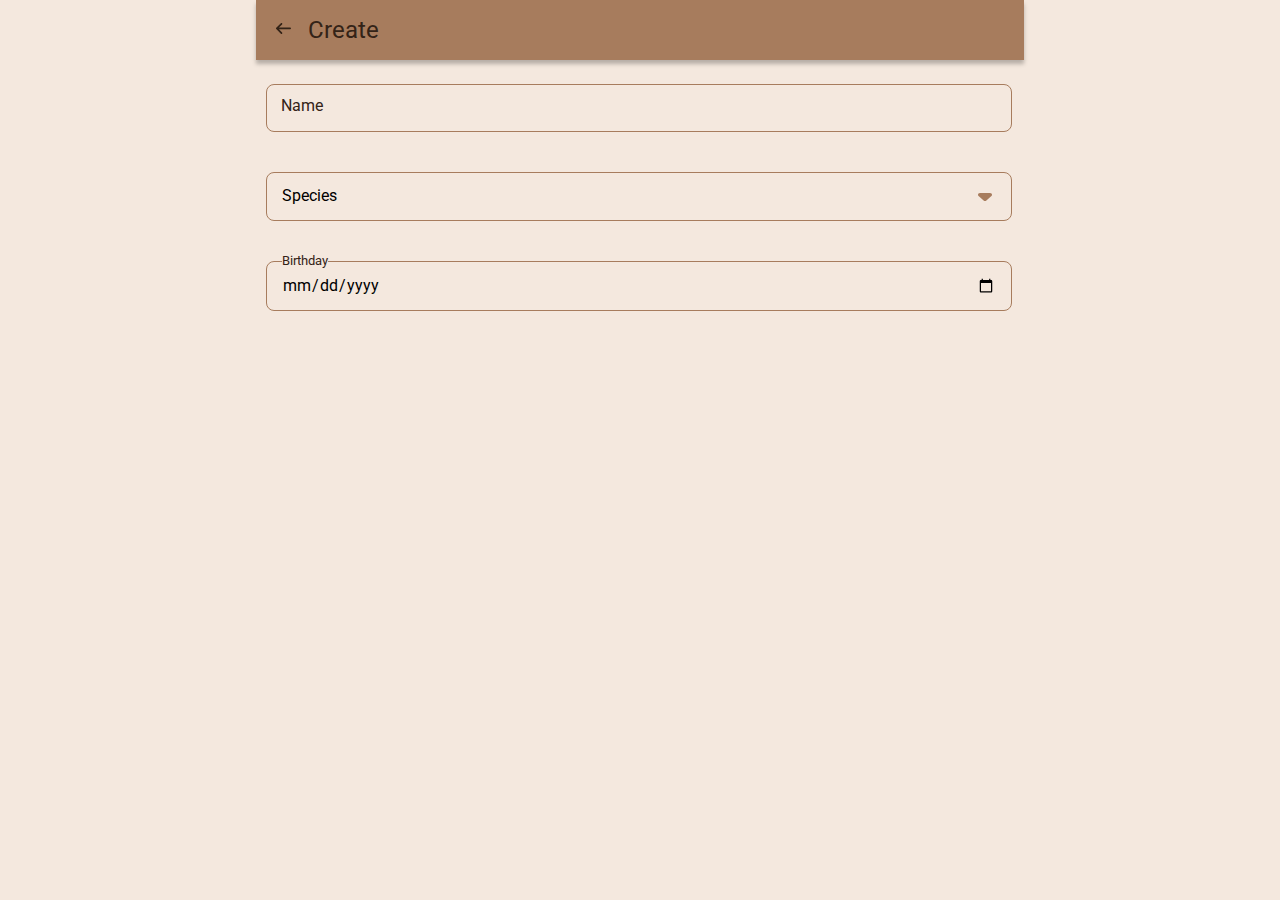
<file: src/pages/Create.html>
<!doctype html>
<html lang='en'>
<head>
    <meta charset='UTF-8'>
    <meta name='viewport'
          content='width=device-width, user-scalable=no, initial-scale=1.0, maximum-scale=1.0, minimum-scale=1.0'>
    <meta http-equiv='X-UA-Compatible' content='ie=edge'>
    <link rel='stylesheet' href='../normalize.css'>
    <link rel='stylesheet' href='../css/styles.css'>
    <link rel='preconnect' href='https://fonts.googleapis.com'>
    <link rel='preconnect' href='https://fonts.gstatic.com' crossorigin>
    <link href='https://fonts.googleapis.com/css2?family=Roboto&display=swap' rel='stylesheet'>
    <title>Create</title>
</head>
<body>
<div class='wrapper'>
    <header class='header'>
        <div class='header-container'>
            <a class='header__menu' href='../../index.html'>
                <svg width='24' height='24' viewBox='0 0 24 24' fill='none' xmlns='http://www.w3.org/2000/svg'>
                    <path
                        d='M10.0927 8.4773C10.4306 8.13935 10.4306 7.59142 10.0927 7.25347C9.75474 6.91551 9.2068 6.91551 8.86885 7.25347L4.25347 11.8688C4.08449 12.0378 4 12.2593 4 12.4808C4 12.5981 4.02335 12.71 4.06566 12.812C4.10789 12.9141 4.1705 13.0097 4.25347 13.0927L8.86885 17.7081C9.2068 18.046 9.75474 18.046 10.0927 17.7081C10.4306 17.3701 10.4306 16.8222 10.0927 16.4842L6.95461 13.3462H18.1346C18.6126 13.3462 19 12.9587 19 12.4808C19 12.0028 18.6126 11.6154 18.1346 11.6154H6.95461L10.0927 8.4773Z'
                        fill='#332317' />
                </svg>
            </a>

            <h1 class='header-container__title'>Create</h1>
        </div>

    </header>
    <main class='container'>
        <form class='form'>
            <div class='form-item'>
                <input class='form-item__input' type='text' name='name' placeholder=' '>
                <label class='form-item__label'>Name</label>
            </div>
            <select class='form-item__input form-item__input_select'>
                <option disabled selected>Species</option>
                <option>Species 1</option>
                <option>Species 2</option>
                <option>Species 3</option>
            </select>
            <div class='form-item'>
                <input class='form-item__input' type='date' name='birthday' placeholder=' '>
                <label class='form-item__label'>Birthday</label>
            </div>

        </form>
    </main>
</div>


</body>
</html>
</file>
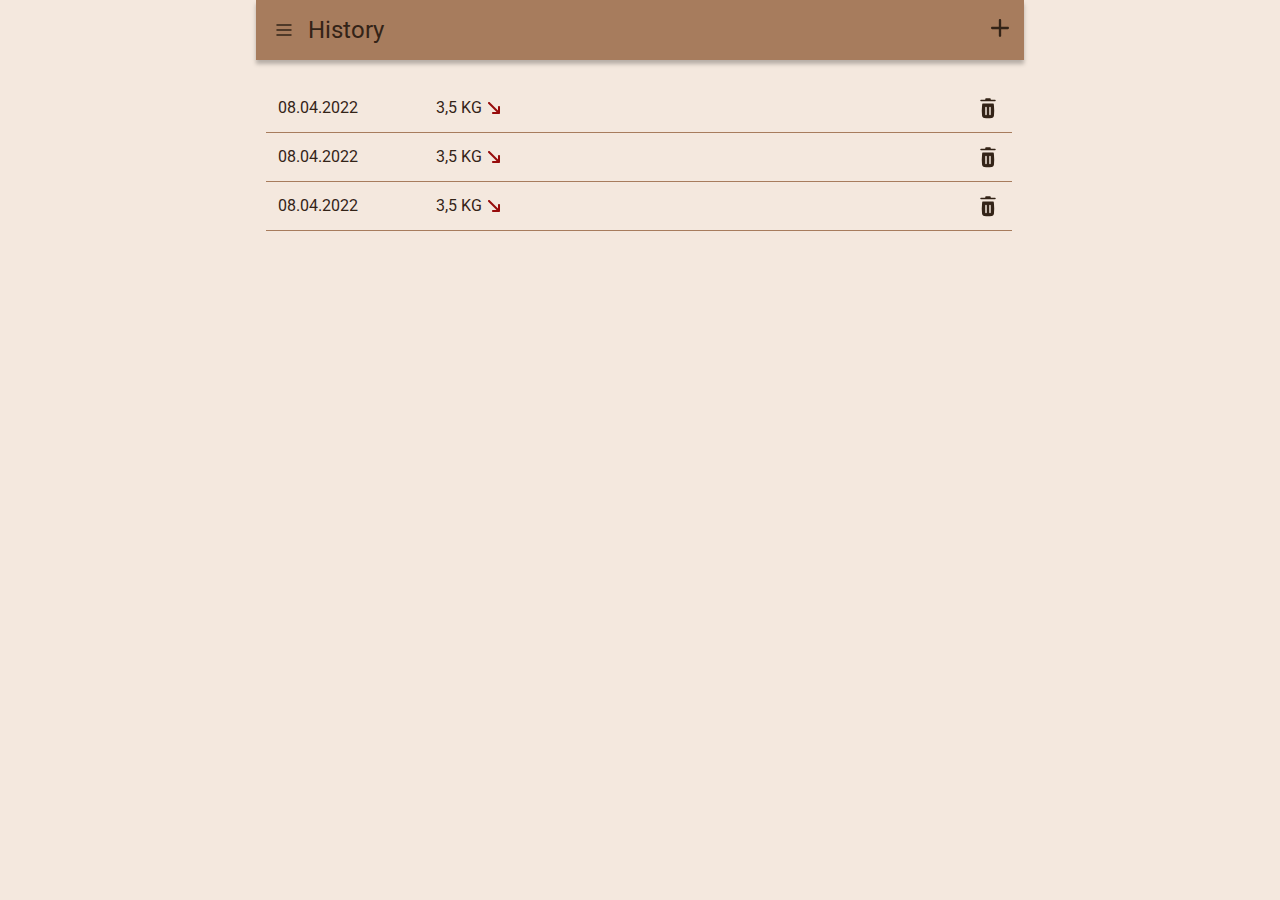
<file: src/pages/History.html>
<!doctype html>
<html lang='en'>
<head>
    <meta charset='UTF-8'>
    <meta name='viewport'
          content='width=device-width, user-scalable=no, initial-scale=1.0, maximum-scale=1.0, minimum-scale=1.0'>
    <meta http-equiv='X-UA-Compatible' content='ie=edge'>
    <link rel='stylesheet' href='../normalize.css'>
    <link rel='stylesheet' href='../css/styles.css'>
    <link rel='preconnect' href='https://fonts.googleapis.com'>
    <link rel='preconnect' href='https://fonts.gstatic.com' crossorigin>
    <link href='https://fonts.googleapis.com/css2?family=Roboto&display=swap' rel='stylesheet'>
    <title>History</title>
</head>
<body>
<div class='wrapper'>
    <header class='header'>
        <div class='header-container'>
            <svg class='header-container__menu' width='24' height='24' viewBox='0 0 24 24' fill='none'
                 xmlns='http://www.w3.org/2000/svg'>
                <path fill-rule='evenodd' clip-rule='evenodd'
                      d='M19.75 12C19.75 11.5858 19.4142 11.25 19 11.25H5C4.58579 11.25 4.25 11.5858 4.25 12C4.25 12.4142 4.58579 12.75 5 12.75H19C19.4142 12.75 19.75 12.4142 19.75 12Z'
                      fill='#332317' />
                <path fill-rule='evenodd' clip-rule='evenodd'
                      d='M19.75 7C19.75 6.58579 19.4142 6.25 19 6.25H5C4.58579 6.25 4.25 6.58579 4.25 7C4.25 7.41421 4.58579 7.75 5 7.75H19C19.4142 7.75 19.75 7.41421 19.75 7Z'
                      fill='#332317' />
                <path fill-rule='evenodd' clip-rule='evenodd'
                      d='M19.75 17C19.75 16.5858 19.4142 16.25 19 16.25H5C4.58579 16.25 4.25 16.5858 4.25 17C4.25 17.4142 4.58579 17.75 5 17.75H19C19.4142 17.75 19.75 17.4142 19.75 17Z'
                      fill='#332317' />
            </svg>
            <a style='text-decoration: none' href='../../index.html'>
                <h1 class='header-container__title'>History</h1>
            </a>
        </div>
        <a href='../pages/Create.html'>
            <svg class='header-item' width='24' height='24' viewBox='0 0 24 24' fill='none'
                 xmlns='http://www.w3.org/2000/svg'>
                <path
                    d='M13.1739 4.17391C13.1739 3.52558 12.6483 3 12 3C11.3517 3 10.8261 3.52558 10.8261 4.17391V10.8261H4.17391C3.52558 10.8261 3 11.3517 3 12C3 12.6483 3.52558 13.1739 4.17391 13.1739H10.8261V19.8261C10.8261 20.4744 11.3517 21 12 21C12.6483 21 13.1739 20.4744 13.1739 19.8261V13.1739H19.8261C20.4744 13.1739 21 12.6483 21 12C21 11.3517 20.4744 10.8261 19.8261 10.8261H13.1739V4.17391Z'
                    fill='#332317' />
            </svg>
        </a>
    </header>
    <main class='container container_history'>
        <div class='history'>
            <div class='history-left'>
            <span class='history-left__item'>
                08.04.2022
            </span>
                <span class='history-left__item'>
                3,5 KG
                <svg width='24' height='24' viewBox='0 0 24 24' fill='none' xmlns='http://www.w3.org/2000/svg'>
                <path
                    d='M17.3859 17.9258C17.6302 17.8243 17.8244 17.6301 17.9259 17.3858C17.9771 17.2656 18.0043 17.1365 18.0059 17.0058V11.0058C18.0059 10.7406 17.9005 10.4862 17.713 10.2987C17.5254 10.1112 17.2711 10.0058 17.0059 10.0058C16.7406 10.0058 16.4863 10.1112 16.2988 10.2987C16.1112 10.4862 16.0059 10.7406 16.0059 11.0058V14.5958L7.71586 6.2958C7.6229 6.20207 7.5123 6.12768 7.39044 6.07691C7.26858 6.02614 7.13787 6 7.00586 6C6.87385 6 6.74314 6.02614 6.62128 6.07691C6.49942 6.12768 6.38882 6.20207 6.29586 6.2958C6.20213 6.38876 6.12774 6.49936 6.07697 6.62122C6.0262 6.74308 6.00006 6.87379 6.00006 7.0058C6.00006 7.13781 6.0262 7.26852 6.07697 7.39038C6.12774 7.51223 6.20213 7.62284 6.29586 7.7158L14.5959 16.0058H11.0059C10.7406 16.0058 10.4863 16.1112 10.2988 16.2987C10.1112 16.4862 10.0059 16.7406 10.0059 17.0058C10.0059 17.271 10.1112 17.5254 10.2988 17.7129C10.4863 17.9004 10.7406 18.0058 11.0059 18.0058H17.0059C17.1365 18.0042 17.2656 17.977 17.3859 17.9258Z'
                    fill='#970C0C' />
                </svg>
            </span>
            </div>

            <span class='history__item'>
                <svg width='24' height='24' viewBox='0 0 24 24' fill='none' xmlns='http://www.w3.org/2000/svg'>
                <path
                    d='M9.25 3C9.25 2.58579 9.58579 2.25 10 2.25H14C14.4142 2.25 14.75 2.58579 14.75 3V3.75H19C19.4142 3.75 19.75 4.08579 19.75 4.5C19.75 4.91421 19.4142 5.25 19 5.25H5C4.58579 5.25 4.25 4.91421 4.25 4.5C4.25 4.08579 4.58579 3.75 5 3.75H9.25V3Z'
                    fill='#332317' />
                <path fill-rule='evenodd' clip-rule='evenodd'
                      d='M6.2399 7.94478C6.26803 7.69157 6.48206 7.5 6.73684 7.5H17.2632C17.5179 7.5 17.732 7.69157 17.7601 7.94478L17.9602 9.74613C18.321 12.9931 18.321 16.2701 17.9602 19.517L17.9405 19.6944C17.8091 20.8769 16.8926 21.8199 15.7143 21.9849C13.2501 22.3299 10.7499 22.3299 8.28574 21.9849C7.10737 21.8199 6.19085 20.8769 6.05945 19.6944L6.03975 19.517C5.67897 16.2701 5.67897 12.9931 6.03975 9.74613L6.2399 7.94478ZM10.75 11.4C10.75 10.9858 10.4142 10.65 10 10.65C9.58579 10.65 9.25 10.9858 9.25 11.4L9.25 18.4C9.25 18.8142 9.58579 19.15 10 19.15C10.4142 19.15 10.75 18.8142 10.75 18.4L10.75 11.4ZM14.75 11.4C14.75 10.9858 14.4142 10.65 14 10.65C13.5858 10.65 13.25 10.9858 13.25 11.4V18.4C13.25 18.8142 13.5858 19.15 14 19.15C14.4142 19.15 14.75 18.8142 14.75 18.4V11.4Z'
                      fill='#332317' />
                </svg>
            </span>
        </div>
        <div class='history'>
            <div class='history-left'>
            <span class='history-left__item'>
                08.04.2022
            </span>
                <span class='history-left__item'>
                3,5 KG
                <svg width='24' height='24' viewBox='0 0 24 24' fill='none' xmlns='http://www.w3.org/2000/svg'>
                <path
                    d='M17.3859 17.9258C17.6302 17.8243 17.8244 17.6301 17.9259 17.3858C17.9771 17.2656 18.0043 17.1365 18.0059 17.0058V11.0058C18.0059 10.7406 17.9005 10.4862 17.713 10.2987C17.5254 10.1112 17.2711 10.0058 17.0059 10.0058C16.7406 10.0058 16.4863 10.1112 16.2988 10.2987C16.1112 10.4862 16.0059 10.7406 16.0059 11.0058V14.5958L7.71586 6.2958C7.6229 6.20207 7.5123 6.12768 7.39044 6.07691C7.26858 6.02614 7.13787 6 7.00586 6C6.87385 6 6.74314 6.02614 6.62128 6.07691C6.49942 6.12768 6.38882 6.20207 6.29586 6.2958C6.20213 6.38876 6.12774 6.49936 6.07697 6.62122C6.0262 6.74308 6.00006 6.87379 6.00006 7.0058C6.00006 7.13781 6.0262 7.26852 6.07697 7.39038C6.12774 7.51223 6.20213 7.62284 6.29586 7.7158L14.5959 16.0058H11.0059C10.7406 16.0058 10.4863 16.1112 10.2988 16.2987C10.1112 16.4862 10.0059 16.7406 10.0059 17.0058C10.0059 17.271 10.1112 17.5254 10.2988 17.7129C10.4863 17.9004 10.7406 18.0058 11.0059 18.0058H17.0059C17.1365 18.0042 17.2656 17.977 17.3859 17.9258Z'
                    fill='#970C0C' />
                </svg>
            </span>
            </div>

            <span class='history__item'>
                <svg width='24' height='24' viewBox='0 0 24 24' fill='none' xmlns='http://www.w3.org/2000/svg'>
                <path
                    d='M9.25 3C9.25 2.58579 9.58579 2.25 10 2.25H14C14.4142 2.25 14.75 2.58579 14.75 3V3.75H19C19.4142 3.75 19.75 4.08579 19.75 4.5C19.75 4.91421 19.4142 5.25 19 5.25H5C4.58579 5.25 4.25 4.91421 4.25 4.5C4.25 4.08579 4.58579 3.75 5 3.75H9.25V3Z'
                    fill='#332317' />
                <path fill-rule='evenodd' clip-rule='evenodd'
                      d='M6.2399 7.94478C6.26803 7.69157 6.48206 7.5 6.73684 7.5H17.2632C17.5179 7.5 17.732 7.69157 17.7601 7.94478L17.9602 9.74613C18.321 12.9931 18.321 16.2701 17.9602 19.517L17.9405 19.6944C17.8091 20.8769 16.8926 21.8199 15.7143 21.9849C13.2501 22.3299 10.7499 22.3299 8.28574 21.9849C7.10737 21.8199 6.19085 20.8769 6.05945 19.6944L6.03975 19.517C5.67897 16.2701 5.67897 12.9931 6.03975 9.74613L6.2399 7.94478ZM10.75 11.4C10.75 10.9858 10.4142 10.65 10 10.65C9.58579 10.65 9.25 10.9858 9.25 11.4L9.25 18.4C9.25 18.8142 9.58579 19.15 10 19.15C10.4142 19.15 10.75 18.8142 10.75 18.4L10.75 11.4ZM14.75 11.4C14.75 10.9858 14.4142 10.65 14 10.65C13.5858 10.65 13.25 10.9858 13.25 11.4V18.4C13.25 18.8142 13.5858 19.15 14 19.15C14.4142 19.15 14.75 18.8142 14.75 18.4V11.4Z'
                      fill='#332317' />
                </svg>
            </span>
        </div>
        <div class='history'>
            <div class='history-left'>
            <span class='history-left__item'>
                08.04.2022
            </span>
                <span class='history-left__item'>
                3,5 KG
                <svg width='24' height='24' viewBox='0 0 24 24' fill='none' xmlns='http://www.w3.org/2000/svg'>
                <path
                    d='M17.3859 17.9258C17.6302 17.8243 17.8244 17.6301 17.9259 17.3858C17.9771 17.2656 18.0043 17.1365 18.0059 17.0058V11.0058C18.0059 10.7406 17.9005 10.4862 17.713 10.2987C17.5254 10.1112 17.2711 10.0058 17.0059 10.0058C16.7406 10.0058 16.4863 10.1112 16.2988 10.2987C16.1112 10.4862 16.0059 10.7406 16.0059 11.0058V14.5958L7.71586 6.2958C7.6229 6.20207 7.5123 6.12768 7.39044 6.07691C7.26858 6.02614 7.13787 6 7.00586 6C6.87385 6 6.74314 6.02614 6.62128 6.07691C6.49942 6.12768 6.38882 6.20207 6.29586 6.2958C6.20213 6.38876 6.12774 6.49936 6.07697 6.62122C6.0262 6.74308 6.00006 6.87379 6.00006 7.0058C6.00006 7.13781 6.0262 7.26852 6.07697 7.39038C6.12774 7.51223 6.20213 7.62284 6.29586 7.7158L14.5959 16.0058H11.0059C10.7406 16.0058 10.4863 16.1112 10.2988 16.2987C10.1112 16.4862 10.0059 16.7406 10.0059 17.0058C10.0059 17.271 10.1112 17.5254 10.2988 17.7129C10.4863 17.9004 10.7406 18.0058 11.0059 18.0058H17.0059C17.1365 18.0042 17.2656 17.977 17.3859 17.9258Z'
                    fill='#970C0C' />
                </svg>
            </span>
            </div>

            <span class='history__item'>
                <svg width='24' height='24' viewBox='0 0 24 24' fill='none' xmlns='http://www.w3.org/2000/svg'>
                <path
                    d='M9.25 3C9.25 2.58579 9.58579 2.25 10 2.25H14C14.4142 2.25 14.75 2.58579 14.75 3V3.75H19C19.4142 3.75 19.75 4.08579 19.75 4.5C19.75 4.91421 19.4142 5.25 19 5.25H5C4.58579 5.25 4.25 4.91421 4.25 4.5C4.25 4.08579 4.58579 3.75 5 3.75H9.25V3Z'
                    fill='#332317' />
                <path fill-rule='evenodd' clip-rule='evenodd'
                      d='M6.2399 7.94478C6.26803 7.69157 6.48206 7.5 6.73684 7.5H17.2632C17.5179 7.5 17.732 7.69157 17.7601 7.94478L17.9602 9.74613C18.321 12.9931 18.321 16.2701 17.9602 19.517L17.9405 19.6944C17.8091 20.8769 16.8926 21.8199 15.7143 21.9849C13.2501 22.3299 10.7499 22.3299 8.28574 21.9849C7.10737 21.8199 6.19085 20.8769 6.05945 19.6944L6.03975 19.517C5.67897 16.2701 5.67897 12.9931 6.03975 9.74613L6.2399 7.94478ZM10.75 11.4C10.75 10.9858 10.4142 10.65 10 10.65C9.58579 10.65 9.25 10.9858 9.25 11.4L9.25 18.4C9.25 18.8142 9.58579 19.15 10 19.15C10.4142 19.15 10.75 18.8142 10.75 18.4L10.75 11.4ZM14.75 11.4C14.75 10.9858 14.4142 10.65 14 10.65C13.5858 10.65 13.25 10.9858 13.25 11.4V18.4C13.25 18.8142 13.5858 19.15 14 19.15C14.4142 19.15 14.75 18.8142 14.75 18.4V11.4Z'
                      fill='#332317' />
                </svg>
            </span>
        </div>

    </main>
</div>

</body>
</html>
</file>
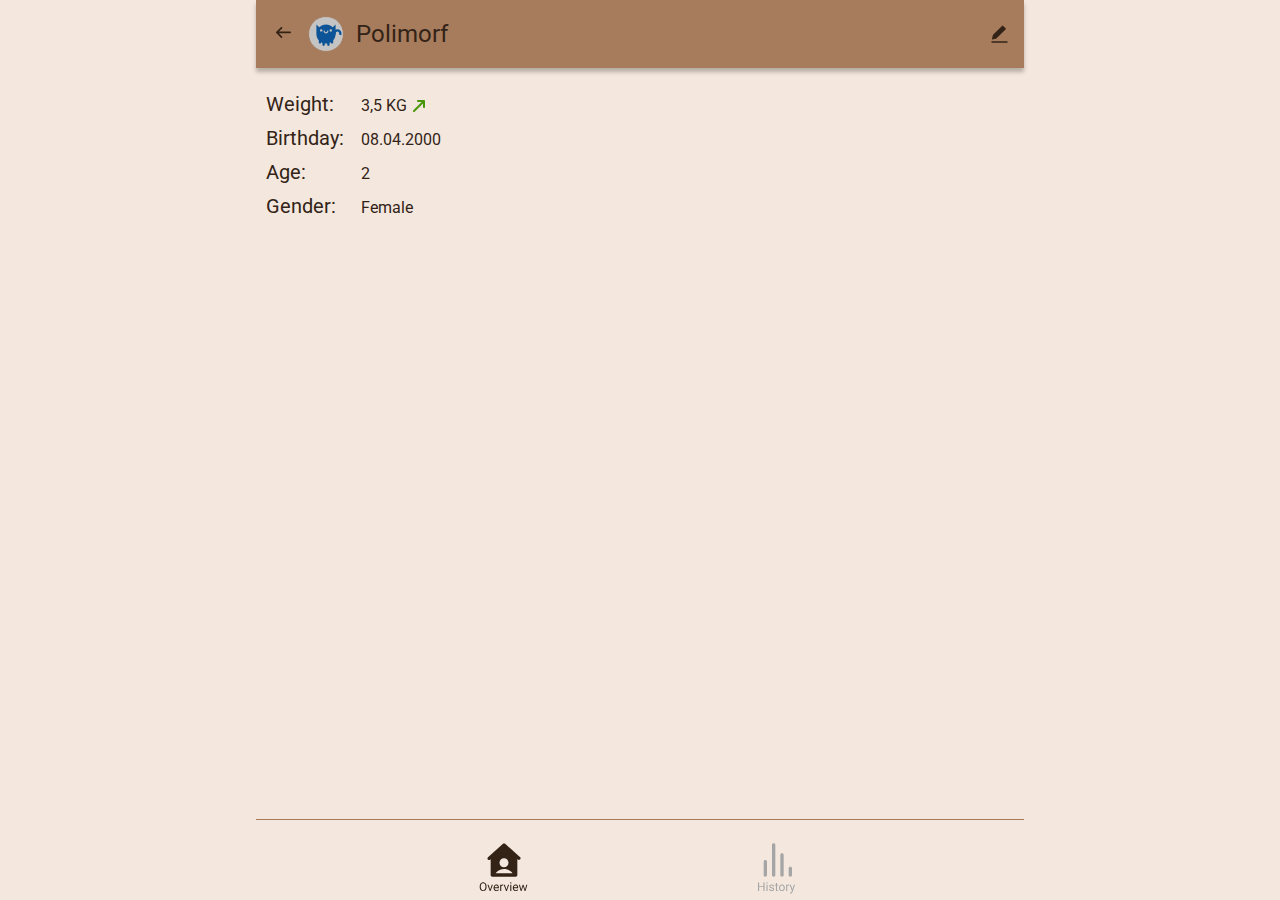
<file: src/pages/Info.html>
<!doctype html>
<html lang='en'>
<head>
    <meta charset='UTF-8'>
    <meta name='viewport'
          content='width=device-width, user-scalable=no, initial-scale=1.0, maximum-scale=1.0, minimum-scale=1.0'>
    <meta http-equiv='X-UA-Compatible' content='ie=edge'>
    <link rel='stylesheet' href='../normalize.css'>
    <link rel='stylesheet' href='../css/styles.css'>
    <link rel='preconnect' href='https://fonts.googleapis.com'>
    <link rel='preconnect' href='https://fonts.gstatic.com' crossorigin>
    <link href='https://fonts.googleapis.com/css2?family=Roboto&display=swap' rel='stylesheet'>
    <title>Info</title>
</head>
<body>
<div class='wrapper'>
    <header class='header'>
        <div class='header-container header-container_info'>
            <a class='header__menu' href='../../index.html'>
                <svg width='24' height='24' viewBox='0 0 24 24' fill='none' xmlns='http://www.w3.org/2000/svg'>
                    <path
                        d='M10.0927 8.4773C10.4306 8.13935 10.4306 7.59142 10.0927 7.25347C9.75474 6.91551 9.2068 6.91551 8.86885 7.25347L4.25347 11.8688C4.08449 12.0378 4 12.2593 4 12.4808C4 12.5981 4.02335 12.71 4.06566 12.812C4.10789 12.9141 4.1705 13.0097 4.25347 13.0927L8.86885 17.7081C9.2068 18.046 9.75474 18.046 10.0927 17.7081C10.4306 17.3701 10.4306 16.8222 10.0927 16.4842L6.95461 13.3462H18.1346C18.6126 13.3462 19 12.9587 19 12.4808C19 12.0028 18.6126 11.6154 18.1346 11.6154H6.95461L10.0927 8.4773Z'
                        fill='#332317' />
                </svg>
            </a>
            <svg width='36' height='36' viewBox='0 0 36 36' fill='none' xmlns='http://www.w3.org/2000/svg'>
                <rect x='0.5' y='0.5' width='35' height='35' rx='17.5' fill='#C4C4C4' stroke='#A77C5D' />
                <path fill-rule='evenodd' clip-rule='evenodd'
                      d='M28.2129 16.1207C27.8896 16.4656 27.6 17.0569 27.6 18C27.6 18.6627 27.0627 19.2 26.4 19.2C25.7372 19.2 25.2 18.6627 25.2 18C25.2 16.5431 25.6604 15.3344 26.462 14.4793C27.258 13.6303 28.328 13.2 29.4 13.2C30.472 13.2 31.542 13.6303 32.3379 14.4793C33.1396 15.3344 33.6 16.5431 33.6 18C33.6 18.6628 33.0627 19.2 32.4 19.2C31.7372 19.2 31.2 18.6628 31.2 18C31.2 17.0569 30.9104 16.4656 30.587 16.1207C30.258 15.7697 29.828 15.6 29.4 15.6C28.972 15.6 28.542 15.7697 28.2129 16.1207Z'
                      fill='#0C5497' />
                <path fill-rule='evenodd' clip-rule='evenodd'
                      d='M25.2 24.35C26.6937 22.6577 27.6 20.4347 27.6 18V8.39999L24.7882 11.2118C23.051 9.47451 20.651 8.39999 18 8.39999C15.349 8.39999 12.949 9.47451 11.2118 11.2118L8.39999 8.39999V18C8.39999 20.4347 9.30632 22.6577 10.8 24.35V26.4C10.8 27.0627 11.3373 27.6 12 27.6C12.6627 27.6 13.2 27.0627 13.2 26.4V26.3157C13.584 26.5378 13.9848 26.7341 14.4 26.9022V28.8C14.4 29.4627 14.9373 30 15.6 30C16.2627 30 16.8 29.4627 16.8 28.8V27.5257C17.1931 27.5747 17.5936 27.6 18 27.6C18.4064 27.6 18.8069 27.5747 19.2 27.5257V28.8C19.2 29.4627 19.7373 30 20.4 30C21.0627 30 21.6 29.4627 21.6 28.8V26.9022C22.0152 26.7341 22.416 26.5378 22.8 26.3157V26.4C22.8 27.0627 23.3373 27.6 24 27.6C24.6627 27.6 25.2 27.0627 25.2 26.4V24.35Z'
                      fill='#0C5497' />
                <ellipse cx='13.2' cy='14.4' rx='1.2' ry='1.2' fill='#C4C4C4' />
                <circle cx='22.8' cy='14.4' r='1.2' fill='#C4C4C4' />
                <path fill-rule='evenodd' clip-rule='evenodd'
                      d='M19.8 14.4C19.4686 14.4 19.2 14.6686 19.2 15C19.2 15.4372 19.042 15.721 18.8389 15.9015C18.6247 16.0919 18.3222 16.2 18 16.2C17.6778 16.2 17.3753 16.0919 17.1611 15.9015C16.958 15.721 16.8 15.4372 16.8 15C16.8 14.6686 16.5314 14.4 16.2 14.4C15.8686 14.4 15.6 14.6686 15.6 15C15.6 15.7628 15.892 16.379 16.3639 16.7984C16.8247 17.2081 17.4222 17.4 18 17.4C18.5778 17.4 19.1753 17.2081 19.6361 16.7984C20.108 16.379 20.4 15.7628 20.4 15C20.4 14.6686 20.1314 14.4 19.8 14.4Z'
                      fill='#C4C4C4' />
            </svg>

            <h1 class='header-container__title'>Polimorf</h1>
        </div>
        <svg class='header-item' width='24' height='24' viewBox='0 0 24 24' fill='none'
             xmlns='http://www.w3.org/2000/svg'>
            <path
                d='M14.6066 3.5C14.7392 3.5 14.8664 3.55268 14.9602 3.64645L17.7886 6.47487C17.9838 6.67014 17.9838 6.98672 17.7886 7.18198L8.59619 16.3744C8.53337 16.4372 8.45495 16.4821 8.369 16.5046L4.54057 17.5046C4.36883 17.5494 4.18617 17.4999 4.06066 17.3744C3.93514 17.2489 3.88558 17.0662 3.93044 16.8945L4.93044 13.066C4.95289 12.9801 4.99784 12.9017 5.06066 12.8388L14.253 3.64645C14.3468 3.55268 14.474 3.5 14.6066 3.5Z'
                fill='#332317' />
            <path
                d='M4 19.25C3.58579 19.25 3.25 19.5858 3.25 20C3.25 20.4142 3.58579 20.75 4 20.75H19C19.4142 20.75 19.75 20.4142 19.75 20C19.75 19.5858 19.4142 19.25 19 19.25H4Z'
                fill='#332317' />
        </svg>

    </header>
    <main class='container'>
        <dl class='cat-info'>
            <dt class='cat-info__name'>Weight</dt>
            <dd class='cat-info__value'>3,5 KG
                <svg width='24' height='24' viewBox='0 0 24 24' fill='none' xmlns='http://www.w3.org/2000/svg'>
                    <path
                        d='M17.9258 6.6142C17.8243 6.36985 17.6301 6.17568 17.3858 6.0742C17.2656 6.02296 17.1365 5.99578 17.0058 5.9942H11.0058C10.7406 5.9942 10.4862 6.09956 10.2987 6.2871C10.1112 6.47463 10.0058 6.72899 10.0058 6.9942C10.0058 7.25942 10.1112 7.51377 10.2987 7.70131C10.4862 7.88884 10.7406 7.9942 11.0058 7.9942H14.5958L6.2958 16.2842C6.20207 16.3772 6.12768 16.4878 6.07691 16.6096C6.02614 16.7315 6 16.8622 6 16.9942C6 17.1262 6.02614 17.2569 6.07691 17.3788C6.12768 17.5006 6.20207 17.6112 6.2958 17.7042C6.38876 17.7979 6.49936 17.8723 6.62122 17.9231C6.74308 17.9739 6.87379 18 7.0058 18C7.13781 18 7.26852 17.9739 7.39038 17.9231C7.51223 17.8723 7.62284 17.7979 7.7158 17.7042L16.0058 9.4042V12.9942C16.0058 13.2594 16.1112 13.5138 16.2987 13.7013C16.4862 13.8888 16.7406 13.9942 17.0058 13.9942C17.271 13.9942 17.5254 13.8888 17.7129 13.7013C17.9004 13.5138 18.0058 13.2594 18.0058 12.9942V6.9942C18.0042 6.86352 17.977 6.73442 17.9258 6.6142Z'
                        fill='#49970C' />
                </svg>
            </dd>
            <dt class='cat-info__name'>Birthday</dt>
            <dd class='cat-info__value'>08.04.2000</dd>
            <dt class='cat-info__name'>Age</dt>
            <dd class='cat-info__value'>2</dd>
            <dt class='cat-info__name'>Gender</dt>
            <dd class='cat-info__value'>Female</dd>
        </dl>
    </main>
    <footer class='footer '>
        <div class='footer-icons'>
            <svg class='footer-icons__item' width='49' height='54' viewBox='0 0 49 54' fill='none'
                 xmlns='http://www.w3.org/2000/svg'>
                <path
                    d='M7.55859 46.4648V47.0039C7.55859 47.6445 7.47852 48.2188 7.31836 48.7266C7.1582 49.2344 6.92773 49.666 6.62695 50.0215C6.32617 50.377 5.96484 50.6484 5.54297 50.8359C5.125 51.0234 4.65625 51.1172 4.13672 51.1172C3.63281 51.1172 3.16992 51.0234 2.74805 50.8359C2.33008 50.6484 1.9668 50.377 1.6582 50.0215C1.35352 49.666 1.11719 49.2344 0.949219 48.7266C0.78125 48.2188 0.697266 47.6445 0.697266 47.0039V46.4648C0.697266 45.8242 0.779297 45.252 0.943359 44.748C1.11133 44.2402 1.34766 43.8086 1.65234 43.4531C1.95703 43.0938 2.31836 42.8203 2.73633 42.6328C3.1582 42.4453 3.62109 42.3516 4.125 42.3516C4.64453 42.3516 5.11328 42.4453 5.53125 42.6328C5.95312 42.8203 6.31445 43.0938 6.61523 43.4531C6.91992 43.8086 7.15234 44.2402 7.3125 44.748C7.47656 45.252 7.55859 45.8242 7.55859 46.4648ZM6.43945 47.0039V46.4531C6.43945 45.9453 6.38672 45.4961 6.28125 45.1055C6.17969 44.7148 6.0293 44.3867 5.83008 44.1211C5.63086 43.8555 5.38672 43.6543 5.09766 43.5176C4.8125 43.3809 4.48828 43.3125 4.125 43.3125C3.77344 43.3125 3.45508 43.3809 3.16992 43.5176C2.88867 43.6543 2.64648 43.8555 2.44336 44.1211C2.24414 44.3867 2.08984 44.7148 1.98047 45.1055C1.87109 45.4961 1.81641 45.9453 1.81641 46.4531V47.0039C1.81641 47.5156 1.87109 47.9688 1.98047 48.3633C2.08984 48.7539 2.24609 49.084 2.44922 49.3535C2.65625 49.6191 2.90039 49.8203 3.18164 49.957C3.4668 50.0938 3.78516 50.1621 4.13672 50.1621C4.50391 50.1621 4.83008 50.0938 5.11523 49.957C5.40039 49.8203 5.64062 49.6191 5.83594 49.3535C6.03516 49.084 6.18555 48.7539 6.28711 48.3633C6.38867 47.9688 6.43945 47.5156 6.43945 47.0039ZM11.0156 50.0215L12.75 44.6602H13.8574L11.5781 51H10.8516L11.0156 50.0215ZM9.56836 44.6602L11.3555 50.0508L11.4785 51H10.752L8.45508 44.6602H9.56836ZM17.4492 51.1172C17.0078 51.1172 16.6074 51.043 16.248 50.8945C15.8926 50.7422 15.5859 50.5293 15.3281 50.2559C15.0742 49.9824 14.8789 49.6582 14.7422 49.2832C14.6055 48.9082 14.5371 48.498 14.5371 48.0527V47.8066C14.5371 47.291 14.6133 46.832 14.7656 46.4297C14.918 46.0234 15.125 45.6797 15.3867 45.3984C15.6484 45.1172 15.9453 44.9043 16.2773 44.7598C16.6094 44.6152 16.9531 44.543 17.3086 44.543C17.7617 44.543 18.1523 44.6211 18.4805 44.7773C18.8125 44.9336 19.084 45.1523 19.2949 45.4336C19.5059 45.7109 19.6621 46.0391 19.7637 46.418C19.8652 46.793 19.916 47.2031 19.916 47.6484V48.1348H15.1816V47.25H18.832V47.168C18.8164 46.8867 18.7578 46.6133 18.6562 46.3477C18.5586 46.082 18.4023 45.8633 18.1875 45.6914C17.9727 45.5195 17.6797 45.4336 17.3086 45.4336C17.0625 45.4336 16.8359 45.4863 16.6289 45.5918C16.4219 45.6934 16.2441 45.8457 16.0957 46.0488C15.9473 46.252 15.832 46.5 15.75 46.793C15.668 47.0859 15.627 47.4238 15.627 47.8066V48.0527C15.627 48.3535 15.668 48.6367 15.75 48.9023C15.8359 49.1641 15.959 49.3945 16.1191 49.5938C16.2832 49.793 16.4805 49.9492 16.7109 50.0625C16.9453 50.1758 17.2109 50.2324 17.5078 50.2324C17.8906 50.2324 18.2148 50.1543 18.4805 49.998C18.7461 49.8418 18.9785 49.6328 19.1777 49.3711L19.834 49.8926C19.6973 50.0996 19.5234 50.2969 19.3125 50.4844C19.1016 50.6719 18.8418 50.8242 18.5332 50.9414C18.2285 51.0586 17.8672 51.1172 17.4492 51.1172ZM22.2656 45.6562V51H21.1816V44.6602H22.2363L22.2656 45.6562ZM24.2461 44.625L24.2402 45.6328C24.1504 45.6133 24.0645 45.6016 23.9824 45.5977C23.9043 45.5898 23.8145 45.5859 23.7129 45.5859C23.4629 45.5859 23.2422 45.625 23.0508 45.7031C22.8594 45.7812 22.6973 45.8906 22.5645 46.0312C22.4316 46.1719 22.3262 46.3398 22.248 46.5352C22.1738 46.7266 22.125 46.9375 22.1016 47.168L21.7969 47.3438C21.7969 46.9609 21.834 46.6016 21.9082 46.2656C21.9863 45.9297 22.1055 45.6328 22.2656 45.375C22.4258 45.1133 22.6289 44.9102 22.875 44.7656C23.125 44.6172 23.4219 44.543 23.7656 44.543C23.8438 44.543 23.9336 44.5527 24.0352 44.5723C24.1367 44.5879 24.207 44.6055 24.2461 44.625ZM27.2812 50.0215L29.0156 44.6602H30.123L27.8438 51H27.1172L27.2812 50.0215ZM25.834 44.6602L27.6211 50.0508L27.7441 51H27.0176L24.7207 44.6602H25.834ZM32.3438 44.6602V51H31.2539V44.6602H32.3438ZM31.1719 42.9785C31.1719 42.8027 31.2246 42.6543 31.3301 42.5332C31.4395 42.4121 31.5996 42.3516 31.8105 42.3516C32.0176 42.3516 32.1758 42.4121 32.2852 42.5332C32.3984 42.6543 32.4551 42.8027 32.4551 42.9785C32.4551 43.1465 32.3984 43.291 32.2852 43.4121C32.1758 43.5293 32.0176 43.5879 31.8105 43.5879C31.5996 43.5879 31.4395 43.5293 31.3301 43.4121C31.2246 43.291 31.1719 43.1465 31.1719 42.9785ZM36.7148 51.1172C36.2734 51.1172 35.873 51.043 35.5137 50.8945C35.1582 50.7422 34.8516 50.5293 34.5938 50.2559C34.3398 49.9824 34.1445 49.6582 34.0078 49.2832C33.8711 48.9082 33.8027 48.498 33.8027 48.0527V47.8066C33.8027 47.291 33.8789 46.832 34.0312 46.4297C34.1836 46.0234 34.3906 45.6797 34.6523 45.3984C34.9141 45.1172 35.2109 44.9043 35.543 44.7598C35.875 44.6152 36.2188 44.543 36.5742 44.543C37.0273 44.543 37.418 44.6211 37.7461 44.7773C38.0781 44.9336 38.3496 45.1523 38.5605 45.4336C38.7715 45.7109 38.9277 46.0391 39.0293 46.418C39.1309 46.793 39.1816 47.2031 39.1816 47.6484V48.1348H34.4473V47.25H38.0977V47.168C38.082 46.8867 38.0234 46.6133 37.9219 46.3477C37.8242 46.082 37.668 45.8633 37.4531 45.6914C37.2383 45.5195 36.9453 45.4336 36.5742 45.4336C36.3281 45.4336 36.1016 45.4863 35.8945 45.5918C35.6875 45.6934 35.5098 45.8457 35.3613 46.0488C35.2129 46.252 35.0977 46.5 35.0156 46.793C34.9336 47.0859 34.8926 47.4238 34.8926 47.8066V48.0527C34.8926 48.3535 34.9336 48.6367 35.0156 48.9023C35.1016 49.1641 35.2246 49.3945 35.3848 49.5938C35.5488 49.793 35.7461 49.9492 35.9766 50.0625C36.2109 50.1758 36.4766 50.2324 36.7734 50.2324C37.1562 50.2324 37.4805 50.1543 37.7461 49.998C38.0117 49.8418 38.2441 49.6328 38.4434 49.3711L39.0996 49.8926C38.9629 50.0996 38.7891 50.2969 38.5781 50.4844C38.3672 50.6719 38.1074 50.8242 37.7988 50.9414C37.4941 51.0586 37.1328 51.1172 36.7148 51.1172ZM42.0527 49.875L43.6816 44.6602H44.3965L44.2559 45.6973L42.5977 51H41.9004L42.0527 49.875ZM40.957 44.6602L42.3457 49.9336L42.4453 51H41.7129L39.873 44.6602H40.957ZM45.9551 49.8926L47.2793 44.6602H48.3574L46.5176 51H45.791L45.9551 49.8926ZM44.5547 44.6602L46.1484 49.7871L46.3301 51H45.6387L43.9336 45.6855L43.793 44.6602H44.5547Z'
                    fill='#332317' />
                <path
                    d='M41.1667 17.1667L26.1667 3.83334C25.5 3.33334 24.6667 3.33334 24 3.83334L9 17.1667C8.33334 17.8333 8.16667 18.8333 8.83333 19.5C9.5 20.1667 10.5 20.3333 11.1667 19.6667L11.6667 19V35C11.6667 36 12.3333 36.6667 13.3333 36.6667H36.6667C37.6667 36.6667 38.3333 36 38.3333 35V19L38.8333 19.5C39.5 20.1667 40.5 20 41.1667 19.3333C41.8333 18.8333 41.8333 17.6667 41.1667 17.1667ZM25 18.3333C27.5 18.3333 29.5 20.3333 29.5 22.8333C29.5 25.3333 27.5 27.3333 25 27.3333C22.5 27.3333 20.5 25.3333 20.5 22.8333C20.5 20.3333 22.5 18.3333 25 18.3333ZM16.6667 33.3333C16.6667 33.1667 16.6667 33.1667 16.8333 33C20.5 28.5 27.1667 27.6667 31.6667 31.3333C32.3333 31.8333 32.8333 32.3333 33.3333 33C33.3333 33 33.3333 33.1667 33.5 33.3333H16.6667Z'
                    fill='#332317' />
            </svg>
            <svg class='footer-icons__item' width='49' height='54' viewBox='0 0 49 54' fill='none'
                 xmlns='http://www.w3.org/2000/svg'>
                <path
                    d='M11.5625 46.1367V47.0566H6.94531V46.1367H11.5625ZM7.12109 42.4688V51H5.99023V42.4688H7.12109ZM12.5469 42.4688V51H11.4219V42.4688H12.5469ZM15.5703 44.6602V51H14.4805V44.6602H15.5703ZM14.3984 42.9785C14.3984 42.8027 14.4512 42.6543 14.5566 42.5332C14.666 42.4121 14.8262 42.3516 15.0371 42.3516C15.2441 42.3516 15.4023 42.4121 15.5117 42.5332C15.625 42.6543 15.6816 42.8027 15.6816 42.9785C15.6816 43.1465 15.625 43.291 15.5117 43.4121C15.4023 43.5293 15.2441 43.5879 15.0371 43.5879C14.8262 43.5879 14.666 43.5293 14.5566 43.4121C14.4512 43.291 14.3984 43.1465 14.3984 42.9785ZM21.002 49.3184C21.002 49.1621 20.9668 49.0176 20.8965 48.8848C20.8301 48.748 20.6914 48.625 20.4805 48.5156C20.2734 48.4023 19.9609 48.3047 19.543 48.2227C19.1914 48.1484 18.873 48.0605 18.5879 47.959C18.3066 47.8574 18.0664 47.7344 17.8672 47.5898C17.6719 47.4453 17.5215 47.2754 17.416 47.0801C17.3105 46.8848 17.2578 46.6562 17.2578 46.3945C17.2578 46.1445 17.3125 45.9082 17.4219 45.6855C17.5352 45.4629 17.6934 45.2656 17.8965 45.0938C18.1035 44.9219 18.3516 44.7871 18.6406 44.6895C18.9297 44.5918 19.252 44.543 19.6074 44.543C20.1152 44.543 20.5488 44.6328 20.9082 44.8125C21.2676 44.9922 21.543 45.2324 21.7344 45.5332C21.9258 45.8301 22.0215 46.1602 22.0215 46.5234H20.9375C20.9375 46.3477 20.8848 46.1777 20.7793 46.0137C20.6777 45.8457 20.5273 45.707 20.3281 45.5977C20.1328 45.4883 19.8926 45.4336 19.6074 45.4336C19.3066 45.4336 19.0625 45.4805 18.875 45.5742C18.6914 45.6641 18.5566 45.7793 18.4707 45.9199C18.3887 46.0605 18.3477 46.209 18.3477 46.3652C18.3477 46.4824 18.3672 46.5879 18.4062 46.6816C18.4492 46.7715 18.5234 46.8555 18.6289 46.9336C18.7344 47.0078 18.8828 47.0781 19.0742 47.1445C19.2656 47.2109 19.5098 47.2773 19.8066 47.3438C20.3262 47.4609 20.7539 47.6016 21.0898 47.7656C21.4258 47.9297 21.6758 48.1309 21.8398 48.3691C22.0039 48.6074 22.0859 48.8965 22.0859 49.2363C22.0859 49.5137 22.0273 49.7676 21.9102 49.998C21.7969 50.2285 21.6309 50.4277 21.4121 50.5957C21.1973 50.7598 20.9395 50.8887 20.6387 50.9824C20.3418 51.0723 20.0078 51.1172 19.6367 51.1172C19.0781 51.1172 18.6055 51.0176 18.2188 50.8184C17.832 50.6191 17.5391 50.3613 17.3398 50.0449C17.1406 49.7285 17.041 49.3945 17.041 49.043H18.1309C18.1465 49.3398 18.2324 49.5762 18.3887 49.752C18.5449 49.9238 18.7363 50.0469 18.9629 50.1211C19.1895 50.1914 19.4141 50.2266 19.6367 50.2266C19.9336 50.2266 20.1816 50.1875 20.3809 50.1094C20.584 50.0312 20.7383 49.9238 20.8438 49.7871C20.9492 49.6504 21.002 49.4941 21.002 49.3184ZM26.1641 44.6602V45.4922H22.7363V44.6602H26.1641ZM23.8965 43.1191H24.9805V49.4297C24.9805 49.6445 25.0137 49.8066 25.0801 49.916C25.1465 50.0254 25.2324 50.0977 25.3379 50.1328C25.4434 50.168 25.5566 50.1855 25.6777 50.1855C25.7676 50.1855 25.8613 50.1777 25.959 50.1621C26.0605 50.1426 26.1367 50.127 26.1875 50.1152L26.1934 51C26.1074 51.0273 25.9941 51.0527 25.8535 51.0762C25.7168 51.1035 25.5508 51.1172 25.3555 51.1172C25.0898 51.1172 24.8457 51.0645 24.623 50.959C24.4004 50.8535 24.2227 50.6777 24.0898 50.4316C23.9609 50.1816 23.8965 49.8457 23.8965 49.4238V43.1191ZM27.0312 47.9004V47.7656C27.0312 47.3086 27.0977 46.8848 27.2305 46.4941C27.3633 46.0996 27.5547 45.7578 27.8047 45.4688C28.0547 45.1758 28.3574 44.9492 28.7129 44.7891C29.0684 44.625 29.4668 44.543 29.9082 44.543C30.3535 44.543 30.7539 44.625 31.1094 44.7891C31.4688 44.9492 31.7734 45.1758 32.0234 45.4688C32.2773 45.7578 32.4707 46.0996 32.6035 46.4941C32.7363 46.8848 32.8027 47.3086 32.8027 47.7656V47.9004C32.8027 48.3574 32.7363 48.7812 32.6035 49.1719C32.4707 49.5625 32.2773 49.9043 32.0234 50.1973C31.7734 50.4863 31.4707 50.7129 31.1152 50.877C30.7637 51.0371 30.3652 51.1172 29.9199 51.1172C29.4746 51.1172 29.0742 51.0371 28.7188 50.877C28.3633 50.7129 28.0586 50.4863 27.8047 50.1973C27.5547 49.9043 27.3633 49.5625 27.2305 49.1719C27.0977 48.7812 27.0312 48.3574 27.0312 47.9004ZM28.1152 47.7656V47.9004C28.1152 48.2168 28.1523 48.5156 28.2266 48.7969C28.3008 49.0742 28.4121 49.3203 28.5605 49.5352C28.7129 49.75 28.9023 49.9199 29.1289 50.0449C29.3555 50.166 29.6191 50.2266 29.9199 50.2266C30.2168 50.2266 30.4766 50.166 30.6992 50.0449C30.9258 49.9199 31.1133 49.75 31.2617 49.5352C31.4102 49.3203 31.5215 49.0742 31.5957 48.7969C31.6738 48.5156 31.7129 48.2168 31.7129 47.9004V47.7656C31.7129 47.4531 31.6738 47.1582 31.5957 46.8809C31.5215 46.5996 31.4082 46.3516 31.2559 46.1367C31.1074 45.918 30.9199 45.7461 30.6934 45.6211C30.4707 45.4961 30.209 45.4336 29.9082 45.4336C29.6113 45.4336 29.3496 45.4961 29.123 45.6211C28.9004 45.7461 28.7129 45.918 28.5605 46.1367C28.4121 46.3516 28.3008 46.5996 28.2266 46.8809C28.1523 47.1582 28.1152 47.4531 28.1152 47.7656ZM35.2461 45.6562V51H34.1621V44.6602H35.2168L35.2461 45.6562ZM37.2266 44.625L37.2207 45.6328C37.1309 45.6133 37.0449 45.6016 36.9629 45.5977C36.8848 45.5898 36.7949 45.5859 36.6934 45.5859C36.4434 45.5859 36.2227 45.625 36.0312 45.7031C35.8398 45.7812 35.6777 45.8906 35.5449 46.0312C35.4121 46.1719 35.3066 46.3398 35.2285 46.5352C35.1543 46.7266 35.1055 46.9375 35.082 47.168L34.7773 47.3438C34.7773 46.9609 34.8145 46.6016 34.8887 46.2656C34.9668 45.9297 35.0859 45.6328 35.2461 45.375C35.4062 45.1133 35.6094 44.9102 35.8555 44.7656C36.1055 44.6172 36.4023 44.543 36.7461 44.543C36.8242 44.543 36.9141 44.5527 37.0156 44.5723C37.1172 44.5879 37.1875 44.6055 37.2266 44.625ZM40.1152 50.3438L41.8789 44.6602H43.0391L40.4961 51.9785C40.4375 52.1348 40.3594 52.3027 40.2617 52.4824C40.168 52.666 40.0469 52.8398 39.8984 53.0039C39.75 53.168 39.5703 53.3008 39.3594 53.4023C39.1523 53.5078 38.9043 53.5605 38.6152 53.5605C38.5293 53.5605 38.4199 53.5488 38.2871 53.5254C38.1543 53.502 38.0605 53.4824 38.0059 53.4668L38 52.5879C38.0312 52.5918 38.0801 52.5957 38.1465 52.5996C38.2168 52.6074 38.2656 52.6113 38.293 52.6113C38.5391 52.6113 38.748 52.5781 38.9199 52.5117C39.0918 52.4492 39.2363 52.3418 39.3535 52.1895C39.4746 52.041 39.5781 51.8359 39.6641 51.5742L40.1152 50.3438ZM38.8203 44.6602L40.4668 49.582L40.748 50.7246L39.9688 51.123L37.6367 44.6602H38.8203Z'
                    fill='#A5A5A5' />
                <path
                    d='M21.6667 3.33334C20.6667 3.33334 20 4.00001 20 5.00001V35C20 36 20.6667 36.6667 21.6667 36.6667C22.6667 36.6667 23.3334 36 23.3334 35V5.00001C23.3334 4.00001 22.6667 3.33334 21.6667 3.33334ZM13.3334 20C12.3334 20 11.6667 20.6667 11.6667 21.6667V35C11.6667 36 12.3334 36.6667 13.3334 36.6667C14.3334 36.6667 15 36 15 35V21.6667C15 20.6667 14.3334 20 13.3334 20ZM30 13.3333C29 13.3333 28.3334 14 28.3334 15V35C28.3334 36 29 36.6667 30 36.6667C31 36.6667 31.6667 36 31.6667 35V15C31.6667 14 31 13.3333 30 13.3333ZM38.3334 26.6667C37.3334 26.6667 36.6667 27.3333 36.6667 28.3333V35C36.6667 36 37.3334 36.6667 38.3334 36.6667C39.3334 36.6667 40 36 40 35V28.3333C40 27.3333 39.3334 26.6667 38.3334 26.6667Z'
                    fill='#A5A5A5' />
            </svg>
        </div>
    </footer>
</div>

</body>
</html>
</file>
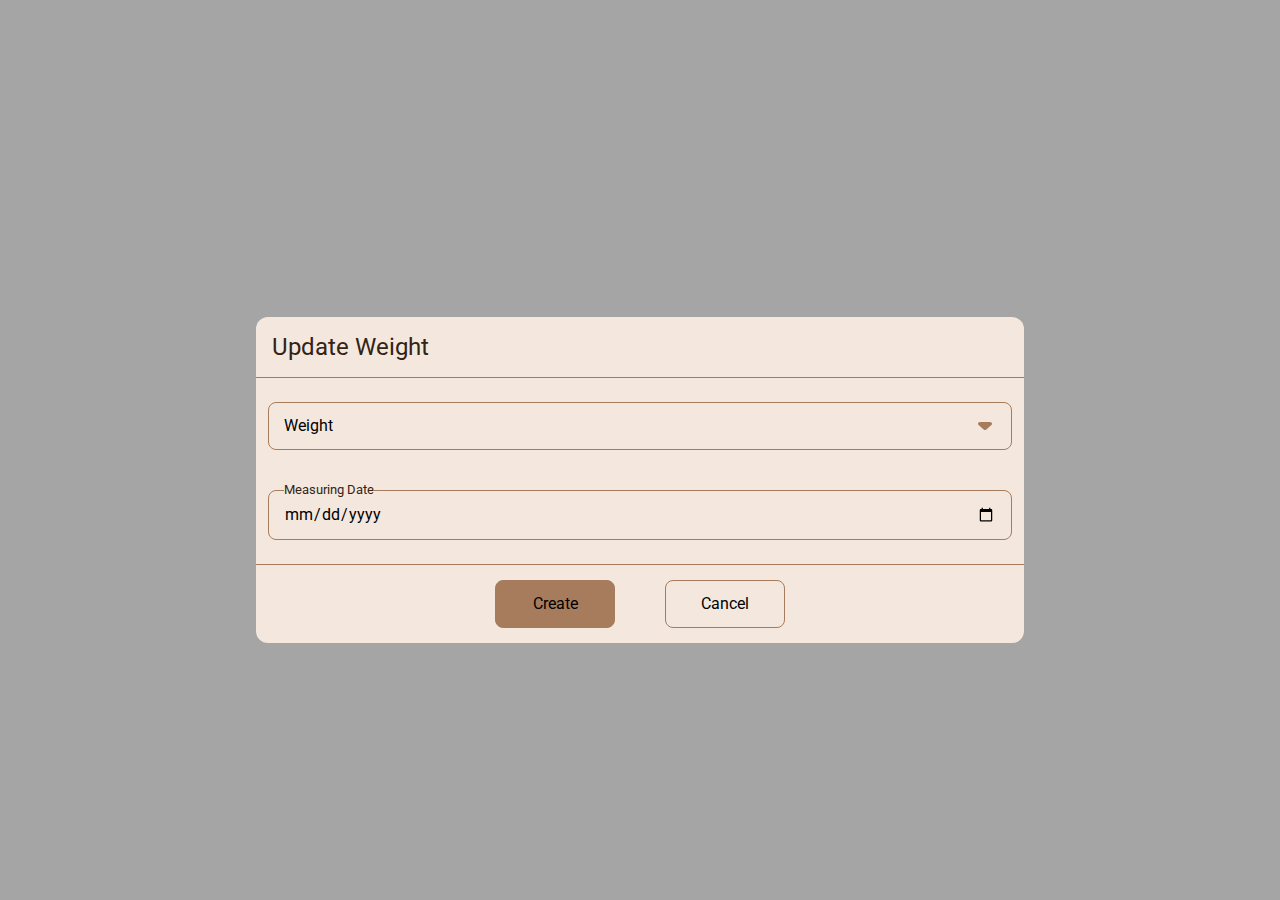
<file: src/pages/Popup.html>
<!doctype html>
<html lang='en'>
<head>
    <meta charset='UTF-8'>
    <meta name='viewport'
          content='width=device-width, user-scalable=no, initial-scale=1.0, maximum-scale=1.0, minimum-scale=1.0'>
    <meta http-equiv='X-UA-Compatible' content='ie=edge'>
    <link rel='stylesheet' href='../normalize.css'>
    <link rel='stylesheet' href='../css/styles.css'>
    <link rel='preconnect' href='https://fonts.googleapis.com'>
    <link rel='preconnect' href='https://fonts.gstatic.com' crossorigin>
    <link href='https://fonts.googleapis.com/css2?family=Roboto&display=swap' rel='stylesheet'>
    <title>Create</title>
</head>
<body>
<div class='popup'>
    <div class='popup-body'>
        <div class='popup-content'>
            <header class='popup-header'>
                <div class='header-container header-container_popup'>
                    <h1 class='header-container__title'>Update Weight</h1>
                </div>
            </header>
            <form class='form form_popup'>
                <select class='form-item__input form-item__input_select'>
                    <option disabled selected>Weight</option>
                    <option>Weight 1</option>
                    <option>Weight 2</option>
                    <option>Weight 3</option>
                </select>
                <div class='form-item'>
                    <input class='form-item__input' type='date' name='measuringDate' placeholder=' '>
                    <label class='form-item__label'>Measuring Date</label>
                </div>
            </form>
            <div class='form-buttons'>
                <a href='../../index.html'>
                    <button class='button button_create'>
                        Create
                    </button>
                </a>
                <a href='../../index.html'>
                    <button class='button'>
                        Cancel
                    </button>
                </a>

            </div>
        </div>

    </div>

</div>

</body>
</html>
</file>
<file: src/css/styles.css>
:root {
    --color1: #A77C5D;
    --color2: #F4E8DE;
    --color3: #332317;
    --color4: #997052;
    --addColorDark: #A5A5A5;
    --addColor: #C4C4C4;
    --catColor1: #490C97;
    --catColor2: #0C5497;
    --catColor3: #49970C;
    --catColor4: #970C0C;
    --fadeCatColor: #970C0C33;
}

html,
body {

    color: var(--color3);
    font: normal 400 16px "Roboto", sans-serif;
    background: var(--color2);
    height: 100%;

}

.container {
    display: flex;
    flex-direction: column;
    padding: 24px 12px 10px 10px;
    row-gap: 16px;
    flex: 1 1 auto;
    max-width: 768px;
}
.container_history {
    row-gap: 0;
}
.history-left {
    display: flex;
    column-gap: 54px;
}

.header {
    display: flex;
    position: sticky;
    top: 0;
    left: 0;
    z-index: 100;
    background: var(--color1);
    align-items: center;
    justify-content: space-between;
    box-shadow: 0 4px 4px rgba(0, 0, 0, 0.25);

}

.header-container {
    display: flex;
    column-gap: 12px;
    align-items: center;
    padding: 14px;
}

.header-container_info {
    padding: 10px;
}

.header-container__title {
    margin: 0;
    line-height: 28px;
    font-weight: 400;
    font-size: 24px;
    color: var(--color3);
}

.header-container__menu {
    display: flex;
    align-items: center;
    cursor: pointer;
}

.header-item {
    cursor: pointer;
    padding: 12px;
}

.card .edit {
    opacity: 0;
}

.card:hover .edit {
    transition: 0.4s;
    opacity: 1;
}

.wrapper {
    display: flex;
    flex-direction: column;
    min-height: 100%;
    margin: 0 auto;
    max-width: 768px;
}

.card {
    display: flex;
    align-items: center;
    justify-content: space-between;
    border: 1px solid var(--color1);
    box-shadow: 0 4px 4px var(--addColor);
    border-radius: 12px;
}

.cat-icon {
    padding: 24px;
}

.card-info__name {
    font-size: 24px;
    line-height: 28px;
}

.card-info__weight {
    display: flex;
    align-items: center;
    line-height: 24px;
}

.card-info {
    display: flex;
    flex-direction: column;
    justify-content: center;
}

.card-date {
    display: flex;
    align-items: end;
    padding: 12px;
    flex-direction: column;
    row-gap: 46px;
}

.card-date__item {
    font-size: 12px;
    line-height: 14px;
}

.card-container {
    display: flex;
}

dl {
    margin: 0;
}

dt::after {
    content: ":";
}

.cat-info {
    display: grid;
    grid-template-columns: 80px 90px;
    grid-column-gap: 15px;
    grid-row-gap: 8px;
    word-break: break-all;
    align-items: baseline;

}

.cat-info dt, dd {
    margin: 0;
}

.cat-info__name {
    font-size: 20px;
    line-height: 24px;
}

.cat-info__value {
    display: flex;
    font-size: 16px;
    line-height: 24px;
}

hr {
    width: 100%;
    color: var(--color3);
}

.footer {
    display: flex;
    position: sticky;
    border-top: 1px solid var(--color1);
    background: var(--color2);
    bottom: 0;
    left: 0;
    flex-direction: column;
}

.footer-icons {
    display: flex;
    justify-content: space-evenly;
    align-items: center;
    padding-bottom: 6px;
    padding-top: 20px;
}

.footer-icons__item {
    cursor: pointer;
}
.form {
    display: flex;
    flex-direction: column;
    row-gap: 40px;
}
.form-item {
    position: relative;
    display: flex;
}
.form-item__input {
    padding: 14px 15px;
    background-color: var(--color2);
    border: 1px solid var(--color1);
    border-radius: 8px;
    width: 100%;
}
.form-item__input_select {
    -webkit-appearance: none;
    -moz-appearance: none;
    appearance: none;
    width: 100%;
    background: url(../img/arrow.svg) no-repeat right 14px top 50%;
}
.form-item__label {
    position: absolute;
    top: 12px;
    left: 15px;
}
.form-item__input:focus + .form-item__label,
.form-item__input:not(:placeholder-shown) + .form-item__label {
    transform: translate(1px, -20px) scale(1);
    transition: 0.3s;
    font-size: 13px;
    background-color: var(--color2);
}
.history {
    display: flex;
    justify-content: space-between;
    align-items: center;
    border-bottom: 1px solid var(--color1);

}
.history__item, .history-left__item{
    display: flex;
    font-size: 16px;
    line-height: 24px;
    padding: 12px;
}

.popup {
    position: fixed;
    width: 100%;
    height: 100%;
    background-color: var(--addColorDark);
    top: 0;
    left: 0;
}
.popup-body {
    min-height: 100%;
    display: flex;
    align-items: center;
    justify-content: center;
    padding: 30px 10px;
}
.popup-content {
    background-color: var(--color2);
    border-radius: 12px;
    width: 768px;

}
.popup-header {
    border-bottom: 1px solid var(--color1);
}
.form-buttons {
    display: flex;
    justify-content: center;
    column-gap: 20px;
    align-items: center;
    border-top: 1px solid var(--color1);
}
.button {
    width: 120px;
    height: 48px;
    border: 1px solid;
    border-color: var(--color1);
    border-radius: 8px;
    background: none;
    margin: 15px;
}
.button_create {
    background: var(--color1);
}
.form_popup {
    padding: 24px 12px;
}
.header-container {
    padding: 16px;
}
</file>
